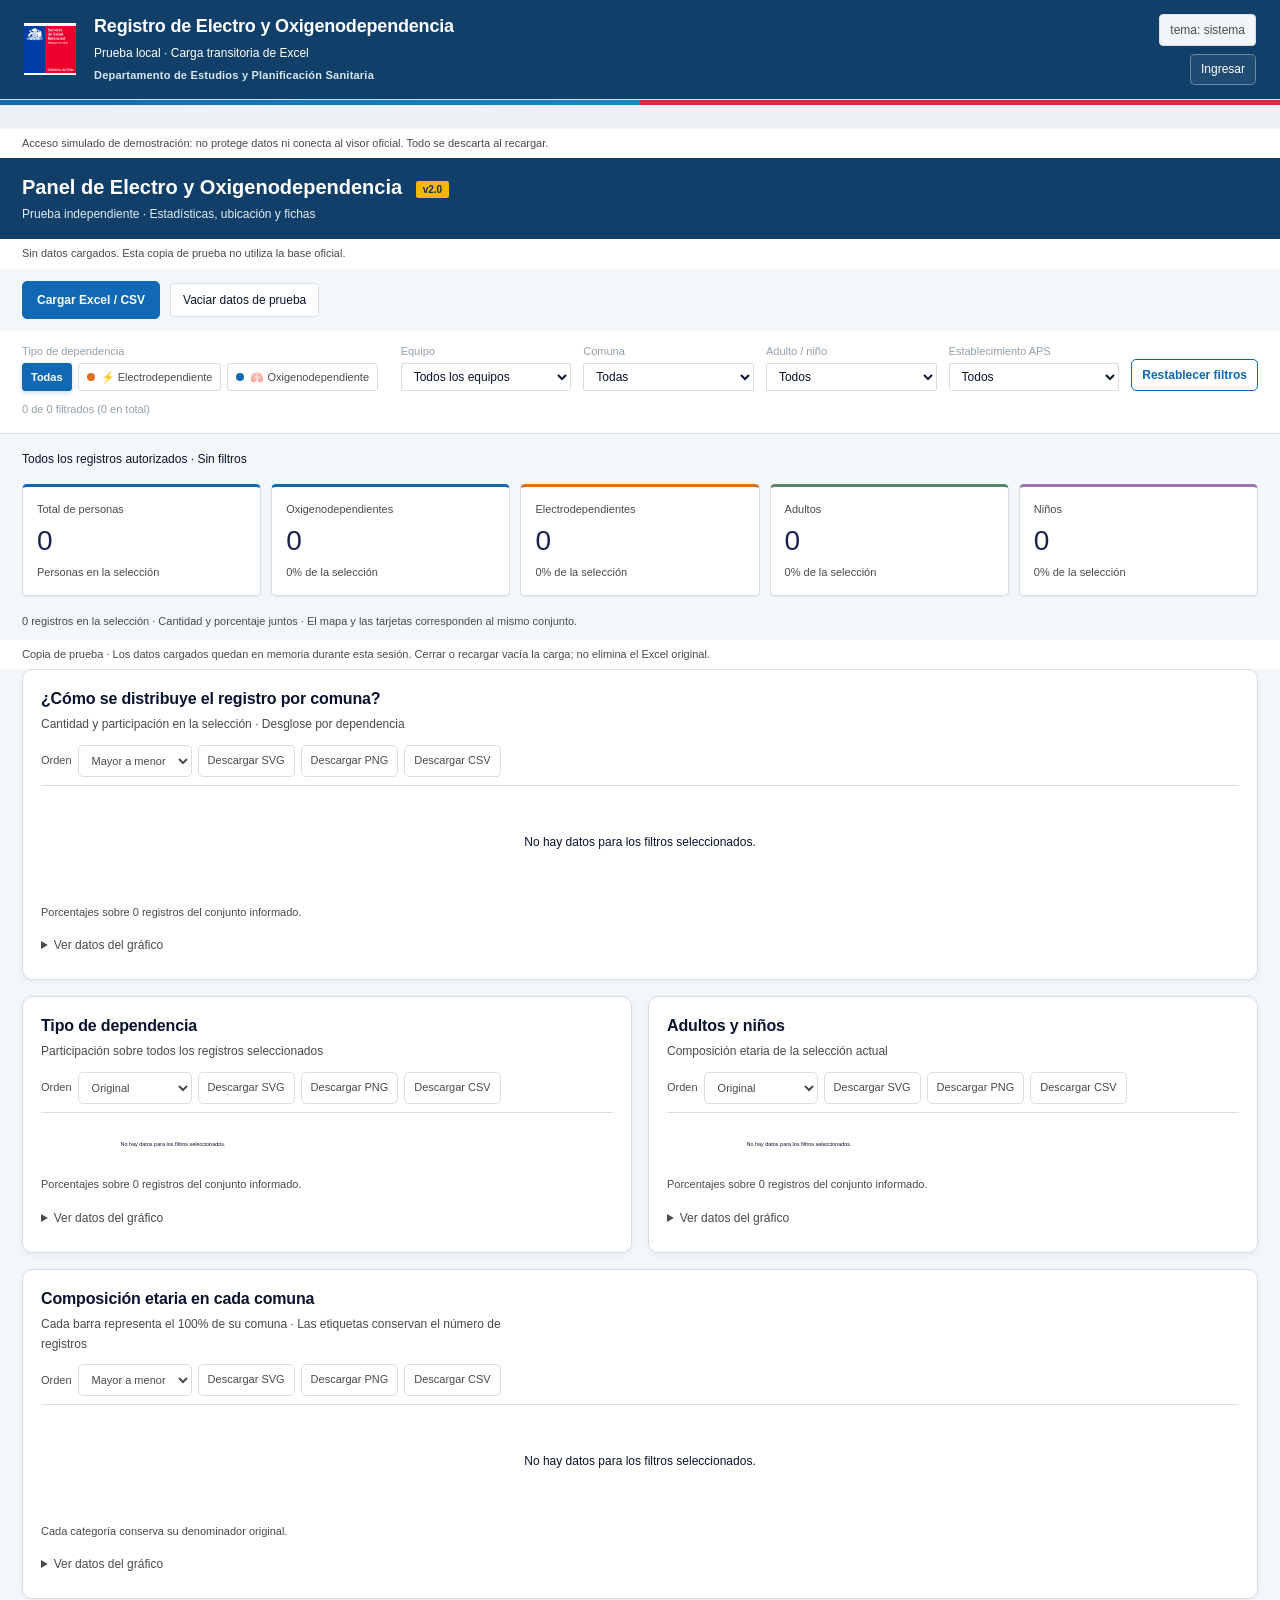
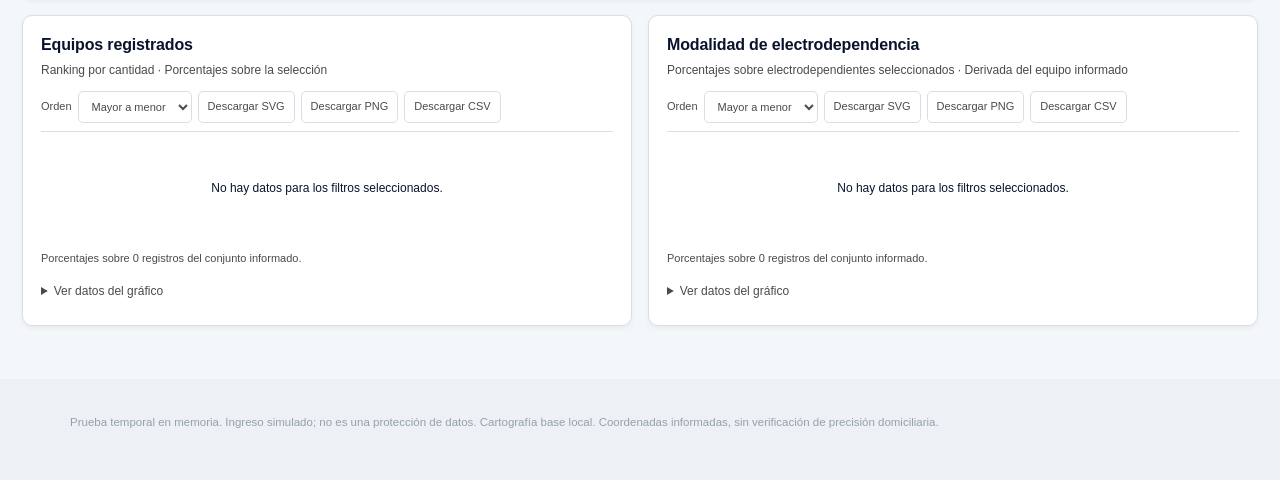
<file: index.html>
﻿<!DOCTYPE html>
<html lang="es">
<head><meta http-equiv="Content-Security-Policy" content="default-src 'none'; script-src 'self' 'unsafe-inline'; style-src 'self' 'unsafe-inline'; img-src 'self' data: blob:; font-src 'self'; connect-src 'none'; object-src 'none'; base-uri 'none'; form-action 'none'">
<meta charset="UTF-8">
<meta name="viewport" content="width=device-width, initial-scale=1, viewport-fit=cover">
<title>Registro de Electro y Oxigenodependencia - Regi&oacute;n de Los Lagos</title>



<link rel="stylesheet" href="visor_prueba_assets/leaflet.css">
<style>
  :root {
    --font-ui: Aptos, 'Segoe UI', Arial, sans-serif;
    --font-mono: Aptos, 'Segoe UI', Arial, sans-serif;

    --bg: #F4F7FA;
    --bg-elev: #FFFFFF;
    --surface: #FFFFFF;
    --surface-2: #F3F6F8;
    --oxygen-surface: #EEF6FC;
    --adult-bg: #E8F3EC; --adult-text: #286440; --adult-accent: #56866A;
    --child-bg: #F1EAF7; --child-text: #70438B; --child-accent: #9874B1;
    --kpi-value: #1C244B;
    --border: #D7DEE5;
    --text: #0A132D;
    --text-dim: #4A4A4A;
    --text-faint: #93A0AB;

    --electro: #E0701E;
    --oxigeno: #0F69B4;
    
    --centro-pt: #4A4A4A;
    --c-vigente: #2D717C;
    --c-alerta: #FE6565;
    --c-media: #E0701E;
    --land: #E5EFE8;
    --land-line: #C3D0BE;
    --lake: #D9EEF7;

    box-sizing: border-box;
    padding-top: env(safe-area-inset-top, 0px);
    padding-bottom: env(safe-area-inset-bottom, 0px);
  }

  @media (prefers-color-scheme: dark) {
    :root:not([data-theme="light"]) {
      --bg: #0F151B; --bg-elev: #161F27; --surface: #18212A; --surface-2: #1E2831; --oxygen-surface: #243442; --kpi-value: #E7ECF1;
    --adult-bg: #253E32; --adult-text: #B6DDC3; --adult-accent: #86B79A;
    --child-bg: #382D45; --child-text: #DBC2EC; --child-accent: #B393CB;
      --border: #2A3742; --text: #E7ECF1; --text-dim: #9AA7B2; --text-faint: #A8B7C7;
      --electro: #F29A5A; --oxigeno: #4FA3D1;  --centro-pt: #A8B7C7;
      --c-vigente: #45B37B; --c-alerta: #E5555C; --c-media: #E09A45;
      --land: #202B22; --land-line: #2C3B2C; --lake: #16232C;
    }
  }
  :root[data-theme="dark"] {
    --bg: #0F151B; --bg-elev: #161F27; --surface: #18212A; --surface-2: #1E2831; --oxygen-surface: #243442; --kpi-value: #E7ECF1;
    --adult-bg: #253E32; --adult-text: #B6DDC3; --adult-accent: #86B79A;
    --child-bg: #382D45; --child-text: #DBC2EC; --child-accent: #B393CB;
    --border: #2A3742; --text: #E7ECF1; --text-dim: #9AA7B2; --text-faint: #A8B7C7;
    --electro: #F29A5A; --oxigeno: #4FA3D1;  --centro-pt: #A8B7C7;
    --c-vigente: #45B37B; --c-alerta: #E5555C; --c-media: #E09A45;
    --land: #202B22; --land-line: #2C3B2C; --lake: #16232C;
  }

  html { scroll-padding-top: env(safe-area-inset-top, 0px); }
  * { box-sizing: border-box; }
  html, body { margin: 0; background: var(--bg); color: var(--text); font-family: var(--font-ui); }
  body { padding: 0 0 48px 0; }
  .wrap { max-width: 1180px; margin: 0 auto; padding: 0 20px; }

  header.top { border-bottom: 1px solid var(--border); background: #0A132D; color: #FFFFFF; padding: 22px 0 20px; }
  .gov-banner { display:grid; grid-template-columns:1fr auto 1fr; align-items:center; gap:10px; min-height:30px; height:30px; padding:2px 18px; position:relative; background:linear-gradient(90deg,#0F69B4 0%,#1688C4 50%,#E3263F 50%,#E3263F 100%); color:#fff; font-weight:700; letter-spacing:.02em; text-transform:uppercase; }
  .gov-banner .gov { font-size:11px; margin:0; padding:0; text-align:right; }
  .gov-banner .star { position:static; transform:none; font-size:21px; line-height:1; color:#fff; text-shadow:0 0 0 3px #1688C4; }
  .gov-banner .work { font-size:11px; font-style:italic; margin:0; padding:0; text-align:left; }
  .brand-wrap { position:relative; display:flex; align-items:center; gap:18px; }
  .service-logo { width:86px; height:auto; object-fit:contain; background:#fff; }
  header.top .wrap { padding-top: env(safe-area-inset-top, 0px); }
  .eyebrow-row { display: flex; align-items: baseline; justify-content: space-between; gap: 12px; flex-wrap: wrap; }
  header.top h1, header.top .subtitle { color: #FFFFFF; }
  .department { margin: 5px 0 0; color: #D9E7F2; font-size: 12px; font-weight: 600; letter-spacing: .02em; }
  h1 { font-size: 21px; font-weight: 700; margin: 0 0 4px 0; letter-spacing: -0.01em; }
  .subtitle { color: var(--text-dim); font-size: 13.5px; margin: 0; }
  .theme-toggle { position:absolute; right:20px; top:22px; margin-left:auto;
    font-family: var(--font-mono); font-size: 12px; background: var(--surface-2);
    border: 1px solid var(--border); color: var(--text-dim); padding: 6px 10px;
    border-radius: 4px; cursor: pointer;
  }
  .theme-toggle:hover { color: var(--text); border-color: var(--text-faint); }

  .kpis { display: grid; grid-template-columns: repeat(5, 1fr); gap: 1px; background: var(--border); border: 1px solid var(--border); margin: 20px 0; }
  .kpi { background: var(--surface); padding: 14px 16px; border-top: 4px solid var(--kpi-color, var(--border)); }
  .kpi .value { color: var(--kpi-value); }
  .kpi:nth-child(1) { --kpi-color: #0F69B4; }
  .kpi:nth-child(2) { --kpi-color: var(--oxigeno); }
  .kpi:nth-child(3) { --kpi-color: var(--electro); }
  .kpi:nth-child(4) { --kpi-color: var(--adult-accent); }
  .kpi:nth-child(5) { --kpi-color: var(--child-accent); }
  :root[data-theme="dark"] .kpis { background:#2A3742; border-color:#2A3742; }
  :root[data-theme="dark"] .kpi { background:#18212A; border-color:#2A3742; }
  :root[data-theme="dark"] .kpi .label { color:#B9C7D2; }
  :root[data-theme="dark"] .kpi .value { color:#FFFFFF; }
  :root[data-theme="dark"] .kpi .value small { color:#A8B7C7; }


  .kpi .label { font-size: 11px; color: var(--text-dim); margin-bottom: 6px; }
  .kpi .value { font-family: var(--font-mono); font-size: 23px; font-weight: 600; line-height: 1; }
  .kpi .value small { font-size: 12.5px; color: var(--text-faint); font-weight: 400; }
  .kpi.dot .value::before { content:none; }
  @media (max-width: 760px) { .kpis { grid-template-columns: repeat(2, 1fr); } }

  .filters { display: flex; flex-wrap: wrap; gap: 18px 22px; align-items: flex-end; padding: 16px 0 8px; border-bottom: 1px solid var(--border); margin-bottom: 22px; }
  .filter-group { display: flex; flex-direction: column; gap: 6px; }
  .filter-group .fg-label { font-size: 11px; color: var(--text-faint); }
  .chip-row { display: flex; gap: 6px; flex-wrap: wrap; }
  .chip {
    font-family: var(--font-ui); font-size: 12.5px; padding: 6px 11px; border-radius: 5px;
    border: 1px solid var(--border); background: var(--surface); color: var(--text-dim);
    cursor: pointer; display: flex; align-items: center; gap: 6px; line-height: 1.2;
  }
  .chip .swatch { width: 8px; height: 8px; border-radius: 50%; background: var(--sw, var(--text-faint)); }
  .chip:hover { border-color: var(--text-faint); color: var(--text); }
  .chip[aria-pressed="true"] { background: var(--surface-2); border-color: var(--text-dim); color: var(--text); font-weight: 600; }
  select, input[type="search"] {
    font-family: var(--font-ui); font-size: 13px; padding: 7px 10px; border-radius: 5px;
    border: 1px solid var(--border); background: var(--surface); color: var(--text); min-width: 168px;
  }
  select:focus, input:focus, .chip:focus-visible, .theme-toggle:focus-visible, button:focus-visible, label.check:focus-within {
    outline: 2px solid var(--oxigeno); outline-offset: 1px;
  }
  .export-btn { font-family: var(--font-ui); font-size: 12px; padding: 7px 10px; border-radius: 5px; border: 1px solid var(--border); background: var(--surface); color: var(--text); cursor: pointer; }
  .export-btn { border: 1px solid #0F69B4; background: #0F69B4; color: #FFFFFF; font-weight: 600; transition: background .15s ease, border-color .15s ease, transform .15s ease; }
  .export-btn:hover { border-color: #154B78; background: #154B78; transform: translateY(-1px); }
  .export-btn:active { background: #1C244B; border-color: #1C244B; transform: translateY(0); }
  .export-btn#resetFiltersBtn { background: #FFFFFF; color: #0F69B4; border-color: #0F69B4; }
  .export-btn#resetFiltersBtn:hover { background: #E6F1F8; border-color: #154B78; color: #154B78; }
  .chip[aria-pressed="true"] { background: #0F69B4; border-color: #0F69B4; color: #FFFFFF; box-shadow: 0 2px 5px rgba(15,105,180,.22); }
  .chip:hover { background: #E6F1F8; border-color: #0F69B4; color: #154B78; }
  .chip[aria-pressed="true"] .swatch { background: #FFFFFF !important; }
  .chip[aria-pressed="true"] .swatch { box-shadow: 0 0 0 1px rgba(255,255,255,.8); }

  .results-note { font-size: 12px; color: var(--text-faint); margin-left: auto; align-self: center; font-family: var(--font-mono); }
  label.check { display: flex; align-items: center; gap: 6px; font-size: 12.5px; color: var(--text-dim); cursor: pointer; }
  label.check input { accent-color: var(--centro-pt); }

  .map-section { margin-bottom: 30px; }
  .section-title { font-size: 13px; color: var(--text-dim); margin: 0 0 10px 0; display: flex; justify-content: space-between; align-items: baseline; flex-wrap: wrap; gap: 8px; }
  .section-title .legend { display: flex; gap: 14px; font-size: 11.5px; flex-wrap: wrap; }
  .legend .li { display: flex; align-items: center; gap: 5px; color: var(--text-faint); }
  .legend .sw { width: 9px; height: 9px; border-radius: 50%; }
  .legend .center-key { font-size: 13px; }
  .legend .sq { width: 8px; height: 8px; transform: rotate(45deg); background: var(--centro-pt); }

  .map-box { position: relative; border: 1px solid var(--border); border-radius: 10px; background: linear-gradient(145deg,#eef5f7 0%,#dce9e4 100%); overflow: hidden; box-shadow: 0 8px 24px rgba(23,33,43,.08); }
  #leafletMap { width: 100%; height: clamp(260px, 38vh, 360px); }
  .map-box .leaflet-container { background: var(--surface-2); font-family: var(--font-ui); }
  .map-box .leaflet-popup-content { margin: 11px 14px; line-height: 1.5; }
  .map-box .leaflet-control-attribution { font-size: 10px; }

  .map-caption { position: absolute; z-index: 500; pointer-events: none; background: rgba(255,255,255,.88); border: 1px solid rgba(120,145,150,.35); border-radius: 6px; padding: 5px 8px; bottom: 22px; left: 12px; right: 12px; font-family: var(--font-mono); font-size: 10px; color: #56636F; line-height: 1.5; }
  .compass { position: absolute; top: 10px; right: 12px; font-family: var(--font-mono); font-size: 11px; color: var(--text-faint); text-align: center; }
  .grid-line { stroke: #9fb8bd; stroke-width: 1; opacity: .22; stroke-dasharray: 3 7; }
  .comuna-label { fill: #35515a; font-size: 11px; font-weight: 600; paint-order: stroke; stroke: rgba(255,255,255,.85); stroke-width: 3px; font-family: var(--font-ui); }
  .pt { cursor: pointer; stroke: #fff; stroke-width: 1.8; transition: opacity 120ms ease, r 120ms ease; filter: drop-shadow(0 1px 2px rgba(0,0,0,.28)); }
  .pt.centro { cursor: default; }
  .pt.active { stroke-width: 2.4; }
  .pt.dim { opacity: 0.1; }
  .tooltip {
    position: absolute; pointer-events: none; background: var(--bg-elev); border: 1px solid var(--border);
    padding: 8px 10px; border-radius: 5px; font-size: 12px; line-height: 1.5; max-width: 220px;
    opacity: 0; transition: opacity 100ms ease; z-index: 5;
  }
  .tooltip.show { opacity: 1; }
  .tooltip .t-name { font-weight: 600; margin-bottom: 2px; }
  .tooltip .t-meta { color: var(--text-dim); font-size: 11.5px; }

  .cards-grid { display: grid; grid-template-columns: repeat(auto-fill, minmax(270px, 1fr)); gap: 12px; }
  .card {
    background: var(--surface); border: 1px solid var(--border); border-left: 4px solid var(--stripe, var(--text-faint));
    border-radius: 6px; padding: 14px 14px 12px; scroll-margin-top: 90px; transition: border-color 150ms ease, background 150ms ease;
  }
  .card.active { border-color: var(--text-dim); background: var(--surface-2); }
  .card .row-top { display: flex; justify-content: space-between; align-items: flex-start; gap: 8px; margin-bottom: 8px; }
  .card .name { font-weight: 600; font-size: 14px; font-family: var(--font-mono); }
  .card .age { color: var(--text-faint); font-weight: 400; font-size: 12.5px; font-family: var(--font-ui); }
  .badge { font-family: var(--font-mono); font-size: 10.5px; padding: 2px 7px; border-radius: 4px; white-space: nowrap; color: var(--bg-elev); background: var(--badgecolor, var(--text-faint)); font-weight: 600; }
  .card .age-tag { display:inline-block; padding:2px 7px; border-radius:4px; font-size:12px; font-weight:600; line-height:1.5; vertical-align:baseline; }
  .card .age-tag--adult { background:var(--adult-bg); color:var(--adult-text); }
  .card .age-tag--child { background:var(--child-bg); color:var(--child-text); }
  .card .addr { font-size: 12.5px; color: var(--text-dim); margin-bottom: 8px; }
  .card .tipo-line { display: flex; align-items: center; gap: 6px; font-size: 12.5px; margin-bottom: 6px; }
  .card .tipo-line .sw { width: 8px; height: 8px; border-radius: 50%; flex: none; }
  .card .meta-list { font-size: 12px; color: var(--text-dim); margin-bottom: 10px; line-height: 1.7; }
  .card .meta-list b { color: var(--text); font-weight: 600; }
  .card .foot { border-top: 1px solid var(--border); padding-top: 8px; display: flex; justify-content: space-between; align-items: center; font-size: 11.5px; color: var(--text-faint); gap: 8px; }
  .card .foot .coords { font-family: var(--font-mono); }

  .empty-state { padding: 40px 20px; text-align: center; color: var(--text-dim); font-size: 13.5px; border: 1px dashed var(--border); border-radius: 6px; }
  .load-more-wrap { display: flex; justify-content: center; margin-top: 18px; }
  .load-more { font-family: var(--font-ui); font-size: 13px; padding: 9px 18px; border-radius: 5px; border: 1px solid var(--border); background: var(--surface); color: var(--text); cursor: pointer; }
  .load-more { border-color:#0F69B4; background:#0F69B4; color:#FFFFFF; font-weight:600; transition:background .15s ease, transform .15s ease; }
  .load-more:hover { border-color:#154B78; background:#154B78; transform:translateY(-1px); }
  .load-more:active { background:#1C244B; transform:translateY(0); }


  footer.note { max-width: 1180px; margin: 34px auto 0; padding: 0 20px; font-size: 11.5px; color: var(--text-faint); line-height: 1.7; }
[hidden]{display:none!important}.card .name{overflow-wrap:anywhere}.meta-list{overflow-wrap:anywhere}.oxygen-summary{display:flex;gap:12px;margin:12px 0;padding:10px;background:var(--oxygen-surface);color:var(--text);border-radius:6px}.oxygen-summary b{display:block;font-size:20px}.oxygen-summary span{flex:1;font-size:12px}

  .dashboard-intro{display:flex;justify-content:space-between;align-items:center;gap:12px;flex-wrap:wrap;margin:24px 0 14px}
  .dashboard-intro h2{margin:0;font-size:19px}.dashboard-intro p{margin:5px 0;color:var(--text-dim);font-size:12px}
  .dashboard-grid{display:grid;grid-template-columns:repeat(2,minmax(0,1fr));gap:16px;margin-bottom:28px}
  .dashboard-card{background:var(--surface);border:1px solid var(--border);border-radius:8px;padding:20px;min-width:0}
  .dashboard-card h3{font-size:15px;margin:0 0 6px}.dashboard-card p{font-size:12px;color:var(--text-dim);margin:0 0 16px;line-height:1.5}
  .dashboard-legend{display:flex;flex-wrap:wrap;gap:12px;margin-bottom:14px;font-size:11px;color:var(--text-dim)}
  .dashboard-legend i{display:inline-block;width:9px;height:9px;border-radius:3px;margin-right:5px}
  .dashboard-chart{max-height:340px;overflow:auto;padding-right:6px}.chart-row{margin-bottom:15px}.chart-row-head{display:flex;justify-content:space-between;gap:12px;font-size:12px;margin-bottom:6px}.chart-row-head span{overflow-wrap:anywhere}
  .chart-track{display:flex;min-height:13px;border-radius:4px;background:var(--surface-2);overflow:hidden}.chart-segment{height:13px;min-width:0;flex-shrink:0}
  .chart-detail{font-size:11px;color:var(--text-dim);margin-top:5px;line-height:1.5}.chart-empty{padding:28px 8px;text-align:center;color:var(--text-dim);font-size:13px}
  .prototype-note{font-size:12px;color:var(--text-dim);margin:12px 0;padding:10px 12px;border-left:3px solid var(--adult-accent);background:var(--surface)}
  @media(max-width:760px){.dashboard-grid{grid-template-columns:1fr}.dashboard-card{padding:16px}}
  button.kpi{font:inherit;text-align:left;color:var(--text);border-right:0;border-bottom:0;border-left:0;cursor:pointer}
  button.kpi[aria-pressed="true"]{box-shadow:inset 0 0 0 2px var(--kpi-color)}
  button.chart-row{display:block;width:100%;font:inherit;text-align:left;color:var(--text);background:transparent;border:1px solid transparent;border-radius:5px;padding:8px;cursor:pointer}
  button.chart-row:hover{background:var(--surface-2)}button.chart-row[aria-pressed="true"]{border-color:var(--text-dim);background:var(--surface-2)}
</style>
<link rel="stylesheet" href="visor_prueba_assets/shared.css"><style>[hidden]{display:none!important}#demoDialog{max-width:440px;background:var(--surface);color:var(--text);border:1px solid var(--border);border-radius:10px;padding:24px}#demoDialog label,#demoEdit label{display:grid;gap:6px;margin:8px 0}#demoEdit{display:grid;grid-template-columns:repeat(2,minmax(0,1fr));gap:14px;padding:20px;background:var(--surface);border:1px solid var(--border)}#demoEdit h3{grid-column:1/-1}#demoEdit input,#demoDialog input{min-width:0;padding:9px;background:var(--surface);color:var(--text);border:1px solid var(--border)}#demoList .entry{display:flex;gap:12px;padding:12px;align-items:center;border-bottom:1px solid var(--border)}#demoList .entry span{flex:1}#demoHistory details{padding:12px;border-bottom:1px solid var(--border)}@media(max-width:600px){#demoEdit{grid-template-columns:1fr}#demoList .entry{flex-wrap:wrap}}</style></head>
<style id="visor-public-layout">
.visor-publico{background:var(--bg);font-family:Arial,Helvetica,sans-serif}
.visor-publico .public-main{max-width:1440px;padding:0 24px 28px}
.visor-publico .top .wrap{max-width:1440px}
.visor-publico .prototype-note{margin:14px 0;font-size:12px;padding:8px 12px}
.visor-publico .filters{background:var(--surface);border:1px solid var(--border);padding:16px;gap:12px 16px;margin:0;align-items:flex-end;border-radius:6px}
.visor-publico .filter-group{flex:1 1 155px;min-width:145px;gap:4px}
.visor-publico .filter-group:first-child{flex:1.7 1 370px}
.visor-publico .fg-label{font-size:12px;margin:0}
.visor-publico .filters select,.visor-publico .filters button{font-size:12px;min-height:32px;padding:6px 10px}
.visor-publico .chip-row{flex-wrap:wrap}
.visor-publico .kpis{gap:12px;background:transparent;border:0;margin:16px 0 20px;grid-template-columns:repeat(5,minmax(0,1fr))}
.visor-publico .kpi{border:1px solid var(--border);border-top:3px solid var(--kpi-color);border-radius:6px;padding:14px;min-height:108px;box-shadow:0 1px 2px #00000008}
.visor-publico .kpi .label{font-size:12px;margin-bottom:8px}
.visor-publico .kpi .value{font-size:28px;line-height:1.15;color:var(--kpi-value)}
.visor-publico .kpi-context{font-size:11px;color:var(--text-dim);margin-top:6px}
.visor-publico .dashboard-intro{margin:16px 0 8px}.visor-publico .dashboard-intro h2{font-size:18px;margin:0}.visor-publico #status{margin:5px 0}
.visor-publico .dashboard-grid{gap:16px;align-items:stretch}
.visor-publico .panel-section{grid-column:1/-1;font-size:14px;font-weight:500;color:var(--text);margin:8px 0 0;padding-bottom:7px;border-bottom:2px solid var(--oxigeno)}
.visor-publico .chart-wide{grid-column:1/-1}
.visor-publico .dashboard-card{padding:18px 20px;border-radius:6px}
.visor-publico .dashboard-card h3{font-size:14px;margin-bottom:4px;color:var(--text)}
.visor-publico .dashboard-card p{font-size:12px;margin-bottom:12px}
.visor-publico .dashboard-chart{max-height:none;overflow:visible;padding:0}
.visor-publico .chart-wide .chart-row{display:grid;grid-template-columns:220px minmax(0,1fr);gap:4px 18px;align-items:center;padding:10px 8px;margin-bottom:4px}
.visor-publico .chart-wide .chart-row-head{margin:0;font-size:12px;gap:12px}
.visor-publico .chart-wide .chart-detail{grid-column:2;margin:0;font-size:11px}
.visor-publico .chart-track,.visor-publico .chart-segment{height:18px;min-height:18px}
.visor-publico .chart-track{background:var(--surface-2);border-radius:3px}
.visor-publico .panel-source{font-size:11px;color:var(--text-dim);padding:16px 0 0;border-top:1px solid var(--border);line-height:1.6}
@media(max-width:800px){.visor-publico .kpis{grid-template-columns:repeat(2,minmax(0,1fr))}.visor-publico .dashboard-grid{grid-template-columns:1fr}.visor-publico .chart-wide .chart-row{display:block}.visor-publico .chart-wide .chart-row-head{margin-bottom:6px}.visor-publico .chart-wide .chart-detail{margin-top:5px}.visor-publico .public-main{padding-inline:16px}}
</style>
<style id="visor-refinement">
.visor-publico{background:#edf1f5}.visor-publico .top{padding:14px 0;background:#103f69}.visor-publico .top .service-logo{width:52px;height:52px;object-fit:contain}.visor-publico .top h1{font-size:18px}.visor-publico .top .subtitle{font-size:12px}.visor-publico .top .department{font-size:11px}.visor-publico .gov-banner{height:5px;min-height:5px;padding:0;overflow:hidden}.visor-publico .gov-banner span{display:none}
.visor-publico .public-main{max-width:1540px;margin:24px auto;background:var(--bg);padding:0 22px 24px}
.panel-blue-head{background:#103f69;color:#fff;margin:0 -22px;padding:16px 22px}.panel-blue-head h2{font-size:20px;line-height:1.3;margin:0 0 5px;font-weight:700}.panel-blue-head h2 span{display:inline-block;background:#f5b800;color:#172d40;border-radius:2px;padding:2px 7px;font-size:10px;vertical-align:middle;margin-left:8px}.panel-blue-head p{font-size:12px;margin:0;color:#e4edf5}
.visor-publico .prototype-note{margin:0 -22px;padding:6px 22px;border:0;background:var(--surface);font-size:11px;color:var(--text-dim)}
.visor-publico .filters{margin:0 -22px;padding:12px 22px 14px;border:0;border-bottom:1px solid var(--border);border-radius:0;gap:10px 12px}.visor-publico .filters select{border-radius:2px;min-height:28px;padding:3px 8px}.visor-publico .filters .chip{min-height:28px;padding:4px 8px;font-size:11px;border-radius:3px}.visor-publico .filter-group:first-child{flex-basis:340px}.visor-publico .fg-label{font-size:11px}
.visor-publico .kpis{gap:10px;margin:16px 0 12px}.visor-publico .kpi{border-top:1px solid var(--border);border-radius:5px;padding:14px;min-height:112px;box-shadow:0 1px 2px #00000012}.visor-publico .kpi .value{color:#17466b;font-size:28px;font-weight:500}.visor-publico .kpi .label{font-size:11px}.visor-publico .kpi-context{font-size:11px}.visor-publico .dashboard-intro{margin:4px 0}.visor-publico .dashboard-intro p{font-size:11px}
.visor-publico .panel-section{font-size:14px;margin:4px 0 0;padding-bottom:5px;color:var(--text)}.visor-publico .dashboard-grid{gap:12px}.visor-publico .dashboard-card{border:0;box-shadow:0 1px 3px #0000000a;padding:16px;border-radius:5px}.visor-publico .dashboard-card h3{font-size:13px;color:var(--text);font-weight:700}.visor-publico .dashboard-card p{font-size:11px}.visor-publico .dashboard-legend{font-size:11px;margin-bottom:12px}
.column-chart{display:flex;height:290px;padding-top:20px;margin-top:8px}.axis-labels{width:34px;flex-shrink:0;display:flex;flex-direction:column;justify-content:space-between;padding-bottom:40px;color:var(--text-dim);font-size:11px;text-align:right;padding-right:8px}
.column-plot{display:flex;flex:1;min-width:0;gap:24px;padding:0 30px;position:relative;background:repeating-linear-gradient(to top,transparent 0,transparent calc(25% - 1px),var(--border) calc(25% - 1px),var(--border) 25%);background-size:100% calc(100% - 40px);background-repeat:no-repeat;border-left:1px solid var(--border)}
.column-item{display:flex;flex-direction:column;align-items:center;flex:1;min-width:0;border:0;background:transparent;cursor:pointer;padding:0;color:var(--text)}.column-space{height:calc(100% - 40px);width:100%;display:flex;align-items:flex-end;justify-content:center}.column-stack{position:relative;width:min(100%,100px);display:flex;flex-direction:column-reverse}.column-stack>span:not(.column-value){display:block;width:100%}.column-value{position:absolute;bottom:100%;margin-bottom:5px;font-size:11px;font-weight:600;white-space:nowrap;width:100%;text-align:center}.column-label{height:40px;padding-top:10px;font-size:12px;line-height:1.2}.column-item:hover .column-stack{opacity:.8}.column-item[aria-pressed=true] .column-stack{outline:2px solid var(--text);outline-offset:3px}
:root[data-theme=dark] .visor-publico{background:var(--bg)}:root[data-theme=dark] .visor-publico .kpi .value{color:var(--text)}
@media(max-width:800px){.visor-publico .public-main{margin:12px auto;padding:0 14px 20px}.panel-blue-head{margin:0 -14px;padding:14px}.panel-blue-head h2{font-size:16px}.visor-publico .filters,.visor-publico .prototype-note{margin-inline:-14px}.column-plot{gap:10px;padding-inline:10px}.column-label{font-size:10px}.column-value{font-size:10px}.column-chart{height:240px}}
</style><style>
.visor-privado .dashboard-intro h2{display:none}.visor-privado .dashboard-intro p{font-size:11px}
.visor-privado .map-section{background:var(--surface);border-radius:5px;padding:16px;margin-top:16px;border:1px solid var(--border)}
.visor-privado .section-title{font-size:14px;border-bottom:2px solid var(--oxigeno);padding-bottom:8px;margin-top:20px}
.visor-privado .cards-grid{grid-template-columns:repeat(3,minmax(0,1fr));gap:14px}
.visor-privado .card{background:var(--surface);padding:18px;border-radius:5px;box-shadow:0 1px 3px #0000000a}
.visor-privado .card .name{font-size:15px}.visor-privado .card .meta-list{font-size:12px}.visor-privado .card .foot{font-size:11px}
.visor-privado .filters{margin-bottom:16px}.visor-privado #resultsNote{flex-basis:100%;font-size:11px}
.visor-admin .admin-intro{padding:18px 0 12px}.visor-admin .admin-intro p{font-size:12px;color:var(--text-dim);margin:0 0 12px}
.visor-admin .admin-actions{gap:10px}.visor-admin #new,.visor-admin .admin-actions a{font-size:12px;padding:8px 12px;min-height:34px}
.visor-admin #edit{margin:12px 0 22px;padding:18px;gap:14px 20px;border:0;border-radius:5px;box-shadow:0 1px 3px #0000000a;grid-template-columns:repeat(4,minmax(0,1fr))}
.visor-admin #edit label{font-size:11px}.visor-admin #edit input,.visor-admin #edit select{height:34px;font-size:12px;margin-top:4px;padding:6px 9px;border-radius:3px}
.visor-admin #edit>button{grid-column:1/-1;justify-self:end;min-width:160px;min-height:34px;font-size:12px}
.visor-admin .form-section{grid-column:1/-1;font-size:13px;color:var(--text);font-weight:600;border-bottom:1px solid var(--border);padding-bottom:7px;margin:4px 0}
.visor-admin #list{background:var(--surface);border-radius:5px;overflow:hidden}.visor-admin .entry{display:grid;grid-template-columns:minmax(0,1fr) auto auto;padding:12px 16px;gap:12px}.visor-admin .entry button{margin:0;font-size:12px;min-height:32px;padding:6px 12px}
.visor-admin .audit-panel{border:0;border-radius:5px;padding:18px;margin-top:22px;box-shadow:0 1px 3px #0000000a}.visor-admin .audit-head h2{font-size:16px}.visor-admin .audit-table th,.visor-admin .audit-table td{padding:10px 12px;font-size:12px}
.visor-admin #search{font-size:12px;min-height:34px;margin-top:12px}.visor-admin .panel-section{margin-top:16px}
@media(max-width:1000px){.visor-privado .cards-grid{grid-template-columns:repeat(2,minmax(0,1fr))}.visor-admin #edit{grid-template-columns:repeat(2,minmax(0,1fr))}}
@media(max-width:600px){.visor-privado .cards-grid,.visor-admin #edit{grid-template-columns:1fr}.visor-admin .entry{grid-template-columns:1fr 1fr}.visor-admin .entry .record-title{grid-column:1/-1}}
</style><style id="audit-visual-fixes">
 .visor-publico .top,.panel-blue-head{background:#103f69}
 .visor-publico .kpi{border-top:3px solid var(--kpi-color)}
 .visor-publico .kpi .value{color:var(--kpi-value)}
 @media(prefers-color-scheme:dark){:root:not([data-theme="light"]) .visor-publico{background:var(--bg)}}
 </style><style>.column-chart{overflow-x:auto;overflow-y:hidden}.column-plot{flex-shrink:0;min-width:0}.column-item{min-width:100px}.column-stack>span:not(.column-value){cursor:help}</style><link rel="stylesheet" href="visor_prueba_assets/public-charts.css?v=proporciones-20261026"><link rel="stylesheet" href="visor_prueba_assets/clinical-ui.css"><body class="visor-publico visor-privado">

<header class="top">
  <div class="wrap brand-wrap">
    <img class="service-logo" src="[data-uri]" alt="Servicio de Salud Reloncaví — Ministerio de Salud">
    <div class="eyebrow-row">
      <div>
        <h1>Registro de Electro y Oxigenodependencia</h1>
        <p class="subtitle">Prueba local · Carga transitoria de Excel</p><p class="department">Departamento de Estudios y Planificación Sanitaria</p>
      </div>
      <div class="header-actions"><button class="theme-toggle" id="themeToggle" type="button">tema: sistema</button></div>
    </div>
  </div>
<button id="themeButton" hidden></button></header>
<div class="gov-banner" aria-label="Identidad Gobierno de Chile"><span class="gov">Gobierno de Chile</span><span class="star">★</span><span class="work">Trabajando para usted</span></div>

<div class="wrap public-main"><div class="panel-blue-head"><h2>Panel de Electro y Oxigenodependencia <span>v2.0</span></h2><p>Prueba independiente · Estadísticas, ubicación y fichas</p></div>

<p class="prototype-note" id="loadNote">Sin datos cargados. Esta copia de prueba no utiliza la base oficial.</p><div class="map-tools"><label class="export-btn" for="fileInput" style="cursor:pointer">Cargar Excel / CSV</label><input id="fileInput" type="file" accept=".xlsx,.xls,.csv" hidden><button type="button" id="clearLoaded">Vaciar datos de prueba</button></div>


  <div class="filters">
    <div class="filter-group">
      <span class="fg-label">Tipo de dependencia</span>
      <div class="chip-row" id="tipoChips"></div>
    </div>
    <div class="filter-group" id="subtipoFilter" hidden>
      <label class="fg-label" for="subtipoSelect">Subtipo de electrodependencia</label>
      <select id="subtipoSelect">
        <option value="todas">Todos los subtipos</option>
        <option value="oxigenoterapia">Con oxigenoterapia</option>
        <option value="ventilacion">Con ventilación mecánica</option>
        <option value="sin_especificar">Sin especificar</option>
      </select>
    </div>
    <div class="filter-group">
      <span class="fg-label">Equipo</span>
      <select id="credSelect"></select>
    </div>
    <div class="filter-group" id="servicioFilter" hidden>
      <span class="fg-label">Servicio de Salud</span>
      <select id="provinciaSelect"></select>
    </div>
    <div class="filter-group">
      <span class="fg-label">Comuna</span>
      <select id="comunaSelect"></select>
    </div>
    <div class="filter-group">
      <span class="fg-label">Adulto / niño</span>
      <select id="etarioSelect"></select>
    </div>
    <div class="filter-group">
      <span class="fg-label">Establecimiento APS</span>
      <select id="centroSelect"></select>
    </div>
    <div class="filter-group" style="flex:1; min-width:180px;">
      <span class="fg-label">Buscar persona</span>
      <input type="search" id="searchInput" placeholder="Nombre, RUT, dirección o teléfono…">
    </div>
    <button class="export-btn" id="resetFiltersBtn" type="button">Restablecer filtros</button>
    <button class="export-btn" id="exportCsvBtn" type="button">Exportar CSV filtrado</button>
    <span class="results-note" id="resultsNote"></span>
  </div>

  <div class="active-filters" id="activeFilters" aria-label="Filtros activos"></div><div class="kpis" id="kpis"></div><section aria-labelledby="dashboardTitle">
    <div class="dashboard-intro"><div><h2 id="dashboardTitle">Panorama del registro</h2><p id="dashboardSummary" aria-live="polite"></p></div></div>
    <p class="prototype-note">Copia de prueba · Los datos cargados quedan en memoria durante esta sesión. Cerrar o recargar vacía la carga; no elimina el Excel original.</p>
    <div class="dashboard-grid" id="charts"></div>
  </section>

  <section data-demo-private hidden><h2 class="panel-section">3 · Ubicación y fichas de pacientes</h2><div class="map-section">
    <div class="section-title">
      <span>Ubicación informada — Región de Los Lagos</span>
      <span class="legend">
        <span class="li"><span class="sw" style="background:var(--electro)"></span>⚡ Electrodependiente</span>
        <span class="li"><span class="sw" style="background:var(--oxigeno)"></span>🫁 Oxigenodependiente</span>
        <span class="li"><span class="center-key">◆</span>Centro de salud vigente</span>
      </span>
    </div>
    <label class="check" style="margin-bottom:8px;">
      <input type="checkbox" id="toggleCentros"> Mostrar centros de salud (CESFAM, hospitales, etc.)
    </label>
    <div class="result-toolbar" id="mapResults" aria-live="polite"></div><div class="map-tools"><button type="button" id="fitMap">Ver extensión filtrada</button><button type="button" id="resetNearMap">Restablecer filtros</button></div><p id="cartographyStatus">Cargando cartografía local…</p><div class="map-box">
      <div id="leafletMap" role="region" aria-label="Mapa interactivo de personas y centros de salud"></div>
      <div class="map-caption" id="mapCaption"></div>
    </div>
  </div>

  <div class="section-title"><span>Listado <span id="mapSelectionNote" class="results-note" aria-live="polite"></span></span><button class="export-btn" id="clearMapSelection" type="button" hidden>Limpiar selección de paciente</button></div>
  <div class="cards-grid" id="cardsGrid"></div>
  <div class="empty-state" id="emptyState" style="display:none;">Ningún registro coincide con los filtros seleccionados.</div>
  <div class="load-more-wrap" id="loadMoreWrap" style="display:none;">
    <button class="load-more" id="loadMoreBtn" type="button">Mostrar más registros</button>
  </div>

</section></div>

<footer class="note">Prueba temporal en memoria. Ingreso simulado; no es una protección de datos. Cartografía base local. Coordenadas informadas, sin verificación de precisión domiciliaria.</footer>

<script src="visor_prueba_assets/leaflet.js"></script><script src="visor_prueba_assets/public-charts.js?v=proporciones-20261026"></script><script src="visor_prueba_assets/public-dashboard.js"></script><script src="visor_prueba_assets/cartografia-local.js"></script><script src="visor_prueba_assets/clinical-view.js"></script><script src="visor_prueba_assets/xlsx.full.min.js"></script>

<script>
let PERSONAS = [];
const CENTROS = [{"id": "124010", "nombre": "Actividades gestionadas por la Dirección del Servicio para apoyo de la Red (S.S Del Reloncaví)", "tipo": "Dirección", "comuna": "Puerto Montt", "lat": -41.4721, "lon": -72.9359}, {"id": "124011", "nombre": "PRAIS (S.S Del Reloncaví)", "tipo": "PRAIS", "comuna": "Puerto Montt", "lat": -41.4721, "lon": -72.9359}, {"id": "124105", "nombre": "Hospital de Puerto Montt", "tipo": "Hospital", "comuna": "Puerto Montt", "lat": -41.4485, "lon": -72.9573}, {"id": "124110", "nombre": "Hospital de Llanquihue", "tipo": "Hospital", "comuna": "Llanquihue", "lat": -41.2565, "lon": -73.0106}, {"id": "124115", "nombre": "Hospital de Frutillar", "tipo": "Hospital", "comuna": "Frutillar", "lat": -41.1381, "lon": -73.0315}, {"id": "124120", "nombre": "Hospital de Fresia", "tipo": "Hospital", "comuna": "Fresia", "lat": -41.1553, "lon": -73.423}, {"id": "124125", "nombre": "Hospital de Maullín", "tipo": "Hospital", "comuna": "Maullín", "lat": -41.6169, "lon": -73.5985}, {"id": "124130", "nombre": "Hospital de Calbuco", "tipo": "Hospital", "comuna": "Calbuco", "lat": -41.7698, "lon": -73.1332}, {"id": "124140", "nombre": "Hospital de Palena", "tipo": "Hospital", "comuna": "Palena", "lat": -43.6179, "lon": -71.8081}, {"id": "124145", "nombre": "Hospital de Futaleufú", "tipo": "Hospital", "comuna": "Futaleufú", "lat": -43.1834, "lon": -71.8691}, {"id": "124305", "nombre": "Centro de Salud Familiar Angelmó", "tipo": "Cesfam", "comuna": "Puerto Montt", "lat": -41.4733, "lon": -72.9541}, {"id": "124310", "nombre": "Centro de Salud Familiar Antonio Varas", "tipo": "Cesfam", "comuna": "Puerto Montt", "lat": -41.4612, "lon": -72.9295}, {"id": "124315", "nombre": "Centro de Salud Familiar Carmela Carvajal", "tipo": "Cesfam", "comuna": "Puerto Montt", "lat": -41.4684, "lon": -72.9166}, {"id": "124320", "nombre": "Centro de Salud Familiar Techo para todos (ONG)", "tipo": "ONG", "comuna": "Puerto Montt", "lat": -41.4618, "lon": -72.9651}, {"id": "124325", "nombre": "Centro de Salud Familiar Carelmapu", "tipo": "Cesfam", "comuna": "Maullín", "lat": -41.7411, "lon": -73.7016}, {"id": "124330", "nombre": "Centro de Salud Familiar Los Muermos", "tipo": "Cesfam", "comuna": "Los Muermos", "lat": -41.3988, "lon": -73.4595}, {"id": "124335", "nombre": "Centro de Salud Familiar Nº 1 Puerto Varas", "tipo": "Cesfam", "comuna": "Puerto Varas", "lat": -41.329, "lon": -72.9691}, {"id": "124365", "nombre": "Centro de Salud Familiar Frutillar Alto", "tipo": "Cesfam", "comuna": "Frutillar", "lat": -41.1295, "lon": -73.0594}, {"id": "124370", "nombre": "Centro de Salud Familiar Los Volcanes", "tipo": "Cesfam", "comuna": "Llanquihue", "lat": -41.2688, "lon": -72.9987}, {"id": "124380", "nombre": "Centro de Salud Familiar Río Negro Hornopirén", "tipo": "Cesfam", "comuna": "Hualaihué", "lat": -41.9627, "lon": -72.4689}, {"id": "124381", "nombre": "Centro de Salud Familiar Padre Hurtado", "tipo": "Cesfam", "comuna": "Puerto Montt", "lat": -41.475, "lon": -72.9846}, {"id": "124385", "nombre": "Centro de Salud Familiar San Pablo Mirasol (ONG)", "tipo": "ONG", "comuna": "Puerto Montt", "lat": -41.4751, "lon": -72.9619}, {"id": "124395", "nombre": "Centro de Salud Familiar Alerce", "tipo": "Cesfam", "comuna": "Puerto Montt", "lat": -41.3976, "lon": -72.9035}, {"id": "124396", "nombre": "Centro de Salud Familiar Calbuco", "tipo": "Cesfam", "comuna": "Calbuco", "lat": -41.7697, "lon": -73.1294}, {"id": "124401", "nombre": "Posta de Salud Rural Lago Chapo", "tipo": "PSR", "comuna": "Puerto Montt", "lat": -41.4157, "lon": -72.5947}, {"id": "124402", "nombre": "Posta de Salud Rural Correntoso", "tipo": "PSR", "comuna": "Puerto Montt", "lat": -41.4532, "lon": -72.6584}, {"id": "124403", "nombre": "Posta de Salud Rural Chaicas", "tipo": "PSR", "comuna": "Puerto Montt", "lat": -41.6147, "lon": -72.6544}, {"id": "124404", "nombre": "Posta de Salud Rural Lenca", "tipo": "PSR", "comuna": "Puerto Montt", "lat": -41.6044, "lon": -72.6886}, {"id": "124405", "nombre": "Posta de Salud Rural Las Quemas (Puerto Montt)", "tipo": "PSR", "comuna": "Puerto Montt", "lat": -41.402, "lon": -73.1793}, {"id": "124406", "nombre": "Posta de Salud Rural Maillén", "tipo": "PSR", "comuna": "Puerto Montt", "lat": -41.5831, "lon": -73.0002}, {"id": "124407", "nombre": "Posta de Salud Rural Salto Grande", "tipo": "PSR", "comuna": "Puerto Montt", "lat": -41.538, "lon": -73.2769}, {"id": "124408", "nombre": "Posta de Salud Rural Salto Chico", "tipo": "PSR", "comuna": "Puerto Montt", "lat": -41.4857, "lon": -73.2742}, {"id": "124409", "nombre": "Posta de Salud Rural Trapén", "tipo": "PSR", "comuna": "Puerto Montt", "lat": -41.529, "lon": -73.1231}, {"id": "124410", "nombre": "Posta de Salud Rural Panitao", "tipo": "PSR", "comuna": "Puerto Montt", "lat": -41.5724, "lon": -73.0936}, {"id": "124411", "nombre": "Posta de Salud Rural Cochamó", "tipo": "PSR", "comuna": "Cochamó", "lat": -41.4925, "lon": -72.3087}, {"id": "124412", "nombre": "Centro de Salud Familiar Cochamó", "tipo": "Cesfam", "comuna": "Cochamó", "lat": -41.6641, "lon": -72.2958}, {"id": "124413", "nombre": "Posta de Salud Rural Sotomó", "tipo": "PSR", "comuna": "Cochamó", "lat": -41.6473, "lon": -72.3169}, {"id": "124414", "nombre": "Posta de Salud Rural Llanada Grande", "tipo": "PSR", "comuna": "Cochamó", "lat": -41.8743, "lon": -71.936}, {"id": "124415", "nombre": "Posta de Salud Rural Paso El Bolsón o Segundo Corral", "tipo": "PSR", "comuna": "Cochamó", "lat": -42.0664, "lon": -71.8554}, {"id": "124416", "nombre": "Posta de Salud Rural Paso El León", "tipo": "PSR", "comuna": "Cochamó", "lat": -41.5047, "lon": -71.8575}, {"id": "124420", "nombre": "Centro Comunitario de Salud Familiar Hualaihué", "tipo": "Cecof", "comuna": "Hualaihué", "lat": -42.0233, "lon": -72.6866}, {"id": "124421", "nombre": "Posta de Salud Rural Ensenada", "tipo": "PSR", "comuna": "Puerto Varas", "lat": -41.2266, "lon": -72.5671}, {"id": "124422", "nombre": "Posta de Salud Rural Peulla", "tipo": "PSR", "comuna": "Puerto Varas", "lat": -41.0856, "lon": -72.0193}, {"id": "124423", "nombre": "Posta de Salud Rural Nueva Braunau", "tipo": "PSR", "comuna": "Puerto Varas", "lat": -41.3248, "lon": -73.0726}, {"id": "124424", "nombre": "Posta de Salud Rural Petrohué", "tipo": "PSR", "comuna": "Puerto Varas", "lat": -41.1372, "lon": -72.4017}, {"id": "124425", "nombre": "Posta de Salud Rural Colonia Río Sur", "tipo": "PSR", "comuna": "Puerto Varas", "lat": -41.3398, "lon": -72.7007}, {"id": "124426", "nombre": "Posta de Salud Rural Ralún", "tipo": "PSR", "comuna": "Puerto Varas", "lat": -41.3886, "lon": -72.3279}, {"id": "124427", "nombre": "Posta de Salud Rural Loncotoro", "tipo": "PSR", "comuna": "Llanquihue", "lat": -41.2925, "lon": -73.2137}, {"id": "124428", "nombre": "Posta de Salud Rural Pellines (Llanquihue)", "tipo": "PSR", "comuna": "Llanquihue", "lat": -41.1901, "lon": -73.0683}, {"id": "124429", "nombre": "Posta de Salud Rural Colegual", "tipo": "PSR", "comuna": "Llanquihue", "lat": -41.2403, "lon": -73.215}, {"id": "124430", "nombre": "Posta de Salud Rural Casma", "tipo": "PSR", "comuna": "Frutillar", "lat": -41.0118, "lon": -73.1239}, {"id": "124432", "nombre": "Posta de Salud Rural Visor", "tipo": "PSR", "comuna": "Frutillar", "lat": -41.1016, "lon": -73.2293}, {"id": "124433", "nombre": "Posta de Salud Rural Parga", "tipo": "PSR", "comuna": "Fresia", "lat": -41.217, "lon": -73.4884}, {"id": "124434", "nombre": "Consultorio general tegualda", "tipo": "PSR", "comuna": "Fresia", "lat": -41.0395, "lon": -73.4083}, {"id": "124435", "nombre": "Posta de Salud Rural Polizones", "tipo": "PSR", "comuna": "Fresia", "lat": -41.1298, "lon": -73.3724}, {"id": "124436", "nombre": "Posta de Salud Rural Cau Cua", "tipo": "PSR", "comuna": "Fresia", "lat": -41.1151, "lon": -73.5618}, {"id": "124437", "nombre": "Posta de Salud Rural Mañío", "tipo": "PSR", "comuna": "Fresia", "lat": -41.294, "lon": -73.6099}, {"id": "124438", "nombre": "Posta de Salud Rural El Mirador", "tipo": "PSR", "comuna": "Fresia", "lat": -41.0826, "lon": -73.504}, {"id": "124439", "nombre": "Posta de Salud Rural Traiguén (Fresia)", "tipo": "PSR", "comuna": "Fresia", "lat": -41.2003, "lon": -73.7124}, {"id": "124440", "nombre": "Posta de Salud Rural Las Cruces ( Fresia)", "tipo": "PSR", "comuna": "Fresia", "lat": -41.2166, "lon": -73.5943}, {"id": "124441", "nombre": "Posta de Salud Rural Línea Sin Nombre", "tipo": "PSR", "comuna": "Fresia", "lat": -41.2608, "lon": -73.3724}, {"id": "124443", "nombre": "Posta de Salud Rural Misquihue", "tipo": "PSR", "comuna": "Maullín", "lat": -41.5328, "lon": -73.3731}, {"id": "124444", "nombre": "Posta de Salud Rural Peñol", "tipo": "PSR", "comuna": "Maullín", "lat": -41.6072, "lon": -73.4767}, {"id": "124445", "nombre": "Posta de Salud Rural Astillero", "tipo": "PSR", "comuna": "Maullín", "lat": -41.7548, "lon": -73.6023}, {"id": "124446", "nombre": "Posta de Salud Rural La Pasada", "tipo": "PSR", "comuna": "Maullín", "lat": -41.6026, "lon": -73.5937}, {"id": "124447", "nombre": "Posta de Salud Rural Quenuir", "tipo": "PSR", "comuna": "Maullín", "lat": -41.5635, "lon": -73.6763}, {"id": "124448", "nombre": "Posta de Salud Rural Pargua", "tipo": "PSR", "comuna": "Calbuco", "lat": -41.7908, "lon": -73.4603}, {"id": "124449", "nombre": "Posta de Salud Rural Putenio", "tipo": "PSR", "comuna": "Calbuco", "lat": -41.6683, "lon": -73.1352}, {"id": "124450", "nombre": "Centro Comunitario de Salud Familiar Texas", "tipo": "Cecof", "comuna": "Calbuco", "lat": -41.756, "lon": -73.1522}, {"id": "124451", "nombre": "Posta de Salud Rural Aguantao", "tipo": "PSR", "comuna": "Calbuco", "lat": -41.7744, "lon": -73.2895}, {"id": "124452", "nombre": "Posta de Salud Rural Peñasmo", "tipo": "PSR", "comuna": "Calbuco", "lat": -41.7401, "lon": -73.2634}, {"id": "124453", "nombre": "Posta de Salud Rural Avellanal", "tipo": "PSR", "comuna": "Calbuco", "lat": -41.7536, "lon": -73.4085}, {"id": "124454", "nombre": "Posta de Salud Rural Tabón", "tipo": "PSR", "comuna": "Calbuco", "lat": -41.903, "lon": -73.1068}, {"id": "124455", "nombre": "Posta de Salud Rural Huar", "tipo": "PSR", "comuna": "Calbuco", "lat": -41.6709, "lon": -72.9894}, {"id": "124456", "nombre": "Posta de Salud Rural Chauquear", "tipo": "PSR", "comuna": "Calbuco", "lat": -41.8095, "lon": -73.0475}, {"id": "124457", "nombre": "Posta de Salud Rural Chayahue", "tipo": "PSR", "comuna": "Calbuco", "lat": -41.7957, "lon": -73.3574}, {"id": "124458", "nombre": "Posta de Salud Rural Pergue", "tipo": "PSR", "comuna": "Calbuco", "lat": -41.8573, "lon": -72.995}, {"id": "124459", "nombre": "Posta de Salud Rural Quetrulauquén", "tipo": "PSR", "comuna": "Calbuco", "lat": -41.6779, "lon": -72.9376}, {"id": "124460", "nombre": "Posta de Salud Rural San Antonio (Calbuco)", "tipo": "PSR", "comuna": "Calbuco", "lat": -41.774, "lon": -73.2347}, {"id": "124461", "nombre": "Posta de Salud Rural San Agustín (Calbuco)", "tipo": "PSR", "comuna": "Calbuco", "lat": -41.7188, "lon": -73.0573}, {"id": "124462", "nombre": "Posta de Salud Rural Cañitas", "tipo": "PSR", "comuna": "Los Muermos", "lat": -41.3022, "lon": -73.4558}, {"id": "124463", "nombre": "Posta de Salud Rural Los Piques", "tipo": "PSR", "comuna": "Los Muermos", "lat": -41.3662, "lon": -73.6242}, {"id": "124464", "nombre": "Posta de Salud Rural Cumbre Alta", "tipo": "PSR", "comuna": "Los Muermos", "lat": -41.5056, "lon": -73.6186}, {"id": "124465", "nombre": "Posta de Salud Rural Quillagua (Los Muermos)", "tipo": "PSR", "comuna": "Los Muermos", "lat": -41.4973, "lon": -73.7724}, {"id": "124518", "nombre": "Posta de Salud Rural Chulín", "tipo": "PSR", "comuna": "Chaitén", "lat": -42.6305, "lon": -73.0404}, {"id": "124519", "nombre": "Posta de Salud Rural Buill-Reldeche", "tipo": "PSR", "comuna": "Chaitén", "lat": -42.4018, "lon": -72.7177}, {"id": "124520", "nombre": "Posta de Salud Rural Talcán", "tipo": "PSR", "comuna": "Chaitén", "lat": -42.7449, "lon": -72.9619}, {"id": "124521", "nombre": "Posta de Salud Rural Nayahue-Chuit-Auteni", "tipo": "PSR", "comuna": "Chaitén", "lat": -42.7159, "lon": -73.0758}, {"id": "124530", "nombre": "Posta de Salud Rural Chumeldén-Loyola", "tipo": "PSR", "comuna": "Chaitén", "lat": -42.5214, "lon": -72.8113}, {"id": "124532", "nombre": "Posta de Salud Rural El Frío o Santa Lucía", "tipo": "PSR", "comuna": "Chaitén", "lat": -43.4156, "lon": -72.3673}, {"id": "124533", "nombre": "Posta de Salud Rural Chana", "tipo": "PSR", "comuna": "Chaitén", "lat": -42.751, "lon": -72.8345}, {"id": "124534", "nombre": "Posta de Salud Rural Puerto Ramírez", "tipo": "PSR", "comuna": "Palena", "lat": -43.4805, "lon": -72.1288}, {"id": "124535", "nombre": "Posta de Salud Rural El Azul", "tipo": "PSR", "comuna": "Futaleufú", "lat": -43.3231, "lon": -72.0091}, {"id": "124536", "nombre": "Posta de Salud Rural El Malito", "tipo": "PSR", "comuna": "Palena", "lat": -43.6186, "lon": -72.0066}, {"id": "124537", "nombre": "Posta de Salud Rural Chope", "tipo": "PSR", "comuna": "Calbuco", "lat": -41.8186, "lon": -73.075}, {"id": "124539", "nombre": "Posta de Salud Rural Pocoihuén", "tipo": "PSR", "comuna": "Cochamó", "lat": -41.4715, "lon": -72.3318}, {"id": "124543", "nombre": "Posta de Salud Rural Valle El Frío", "tipo": "PSR", "comuna": "Cochamó", "lat": -41.7328, "lon": -71.9236}, {"id": "124544", "nombre": "Posta de Salud Rural Piedra Azul", "tipo": "PSR", "comuna": "Puerto Montt", "lat": -41.5083, "lon": -72.7897}, {"id": "124545", "nombre": "Posta de Salud Rural Estaquilla", "tipo": "PSR", "comuna": "Los Muermos", "lat": -41.4038, "lon": -73.8096}, {"id": "124548", "nombre": "Posta de Salud Rural Hueque", "tipo": "PSR", "comuna": "Chaitén", "lat": -42.2493, "lon": -72.7374}, {"id": "124549", "nombre": "Posta de Salud Rural Macal", "tipo": "PSR", "comuna": "Llanquihue", "lat": -41.1751, "lon": -73.229}, {"id": "124550", "nombre": "Posta de Salud Rural Casa de Pesca", "tipo": "PSR", "comuna": "Chaitén", "lat": -42.5637, "lon": -72.8244}, {"id": "124551", "nombre": "Posta de Salud Rural Machil", "tipo": "PSR", "comuna": "Calbuco", "lat": -41.7763, "lon": -73.0664}, {"id": "124552", "nombre": "Posta de Salud Rural Queullín", "tipo": "PSR", "comuna": "Calbuco", "lat": -41.8773, "lon": -72.9034}, {"id": "124553", "nombre": "Posta de Salud Rural San Ramón (Calbuco)", "tipo": "PSR", "comuna": "Calbuco", "lat": -41.7426, "lon": -73.0598}, {"id": "124554", "nombre": "Posta de Salud Rural Huayún", "tipo": "PSR", "comuna": "Calbuco", "lat": -41.7096, "lon": -73.2428}, {"id": "124555", "nombre": "Posta de Salud Rural Llaguepe", "tipo": "PSR", "comuna": "Cochamó", "lat": -41.7222, "lon": -72.4841}, {"id": "124601", "nombre": "COSAM Puerto Montt", "tipo": "Cosam", "comuna": "Puerto Montt", "lat": -41.4711, "lon": -72.9518}, {"id": "124602", "nombre": "COSAM de Reloncaví", "tipo": "Cosam", "comuna": "Puerto Montt", "lat": -41.4806, "lon": -72.9563}, {"id": "124705", "nombre": "Centro Comunitario de Salud Familiar Anahuac", "tipo": "Cecof", "comuna": "Puerto Montt", "lat": -41.4846, "lon": -72.9763}, {"id": "124710", "nombre": "Centro Comunitario de Salud Familiar Licarayen", "tipo": "Cecof", "comuna": "Puerto Montt", "lat": -41.4571, "lon": -72.93}, {"id": "124715", "nombre": "Centro Comunitario de Salud Familiar Chamiza", "tipo": "Cecof", "comuna": "Puerto Montt", "lat": -41.4839, "lon": -72.8542}, {"id": "124731", "nombre": "Centro Comunitario de Salud Familiar de Ayacara", "tipo": "Cecof", "comuna": "Chaitén", "lat": -42.3185, "lon": -72.7878}, {"id": "124765", "nombre": "Centro Comunitario de Salud Familiar Pantanosa", "tipo": "Cecof", "comuna": "Frutillar", "lat": -41.1118, "lon": -73.0549}, {"id": "124805", "nombre": "SAPU Angelmó", "tipo": "SAPU", "comuna": "Puerto Montt", "lat": -41.4734, "lon": -72.9544}, {"id": "124806", "nombre": "SAPU Antonio Varas", "tipo": "SAPU", "comuna": "Puerto Montt", "lat": -41.4611, "lon": -72.9294}, {"id": "124810", "nombre": "SAR Puerto Varas", "tipo": "SAR", "comuna": "Puerto Varas", "lat": -41.3291, "lon": -72.9692}, {"id": "124881", "nombre": "SAPU Padre Hurtado", "tipo": "SAPU", "comuna": "Puerto Montt", "lat": -41.4748, "lon": -72.9849}, {"id": "124895", "nombre": "SAR Alerce", "tipo": "SAR", "comuna": "Puerto Montt", "lat": -41.3977, "lon": -72.9035}, {"id": "200074", "nombre": "Centro de Sangre Austral Pto. Montt", "tipo": "CDT", "comuna": "Puerto Montt", "lat": -41.4679, "lon": -72.9361}, {"id": "200076", "nombre": "Hospital de Chaitén", "tipo": "Hospital", "comuna": "Chaitén", "lat": -42.9186, "lon": -72.7103}, {"id": "200082", "nombre": "Posta de Salud Rural Chauchil", "tipo": "PSR", "comuna": "Hualaihué", "lat": -41.9737, "lon": -72.7999}, {"id": "200167", "nombre": "SAPU Carmela Carvajal", "tipo": "SAPU", "comuna": "Puerto Montt", "lat": -41.4687, "lon": -72.9163}, {"id": "200168", "nombre": "SAPU Frutillar", "tipo": "SAPU", "comuna": "Frutillar", "lat": -41.1296, "lon": -73.0596}, {"id": "200169", "nombre": "SAPU Los Muermos", "tipo": "SAPU", "comuna": "Los Muermos", "lat": -41.3986, "lon": -73.4597}, {"id": "200280", "nombre": "Laboratorio Clínico DESAM Puerto Montt", "tipo": "Laboratorio", "comuna": "Puerto Montt", "lat": -41.4684, "lon": -72.9166}, {"id": "200292", "nombre": "Centro Comunitario de Salud Familiar Puerta Sur", "tipo": "Cecof", "comuna": "Puerto Montt", "lat": -41.4619, "lon": -72.9961}, {"id": "200440", "nombre": "Centro Comunitario de Salud Familiar Alerce Norte", "tipo": "Cecof", "comuna": "Puerto Montt", "lat": -41.384, "lon": -72.9158}, {"id": "200536", "nombre": "Centro de Especialidades Odontológicas", "tipo": "Clínica", "comuna": "Puerto Montt", "lat": -41.4728, "lon": -72.947}];

(function(){

  const TIPO_VAR = {
    "Solo electrodependiente": "--electro",
    "Solo oxigenodependiente": "--oxigeno"
  };
  const TIPO_LABEL = {
    "Solo electrodependiente": "⚡ Electrodependiente",
    "Solo oxigenodependiente": "🫁 Oxigenodependiente"
  };
  function credVar(c){
    if (c === "Vigente") return "--c-vigente";
    if (c === "Vencida" || c === "Sin credencial") return "--c-alerta";
    return "--c-media"; // En trámite, Sin información
  }

  let state = { tipo: "todas", subtipo: "todas", cred: "todas", provincia: "todas", comuna: "todas", etario: "todas", centro: "todas", search: "" };
  let visibleCount = 30;
  const PAGE = 30;
  let activeId = null;

  /* ---------------- filter controls ---------------- */
  const tipoChips = document.getElementById("tipoChips");
  const tipoOptions = [["todas","Todas"],["Solo electrodependiente","⚡ Electrodependiente"],["Solo oxigenodependiente","🫁 Oxigenodependiente"]];
  tipoOptions.forEach(([val,label])=>{
    const b = document.createElement("button");
    b.className = "chip"; b.type = "button";
    b.setAttribute("aria-pressed", val===state.tipo ? "true":"false");
    if (val !== "todas") b.style.setProperty("--sw", `var(${TIPO_VAR[val]})`);
    b.innerHTML = (val!=="todas" ? '<span class="swatch"></span>' : '') + label;
    b.addEventListener("click", ()=>{ state.tipo = val; state.subtipo = "todas"; state.cred = "todas"; actualizarEquipos(); visibleCount = PAGE; render(); });
    b.dataset.val = val;
    tipoChips.appendChild(b);
  });

  const subtipoSelect = document.getElementById("subtipoSelect");
  subtipoSelect.addEventListener("change",()=>{state.subtipo=subtipoSelect.value;state.cred="todas";visibleCount=PAGE;render();});
  const centroSelect = document.getElementById("centroSelect");
  const centroTodas = document.createElement("option"); centroTodas.value="todas"; centroTodas.textContent="Todos"; centroSelect.appendChild(centroTodas);
  centroSelect.addEventListener("change",()=>{state.centro=centroSelect.value;visibleCount=PAGE;render();});

  const credSelect = document.getElementById("credSelect");
  ["todas"].forEach(v=>{
    const o = document.createElement("option"); o.value = v; o.textContent = v==="todas" ? "Todas" : v;
    credSelect.appendChild(o);
  });
  credSelect.addEventListener("change", ()=>{ state.cred = credSelect.value; visibleCount = PAGE; render(); });

  const provincias = [...new Set(PERSONAS.map(p=>p.servicio))].sort();
  const provinciaSelect = document.getElementById("provinciaSelect");
  const optTodasProv = document.createElement("option"); optTodasProv.value="todas"; optTodasProv.textContent="Todas";
  provinciaSelect.appendChild(optTodasProv);
  provincias.forEach(v=>{ const o=document.createElement("option"); o.value=v; o.textContent=v; provinciaSelect.appendChild(o); });
  provinciaSelect.addEventListener("change", ()=>{ state.provincia = provinciaSelect.value; state.comuna = "todas"; visibleCount = PAGE; populateComunas(); render(); });

  const comunaSelect = document.getElementById("comunaSelect");
  function populateComunas(){
    comunaSelect.innerHTML = "";
    const optTodas = document.createElement("option"); optTodas.value="todas"; optTodas.textContent="Todas";
    comunaSelect.appendChild(optTodas);
    const pool = state.provincia === "todas" ? PERSONAS : PERSONAS.filter(p=>p.servicio === state.provincia);
    [...new Set(pool.map(p=>p.comuna))].sort().forEach(v=>{
      const o = document.createElement("option"); o.value = v; o.textContent = v; comunaSelect.appendChild(o);
    });
  }
  populateComunas();
  comunaSelect.addEventListener("change", ()=>{ state.comuna = comunaSelect.value; visibleCount = PAGE; render(); });

  const etarioSelect = document.getElementById("etarioSelect");
  const etarios = [...new Map(PERSONAS.map(p=>[p.ge, p.geo])).entries()].sort((a,b)=>a[1]-b[1]);
  const optTodasE = document.createElement("option"); optTodasE.value="todas"; optTodasE.textContent="Todos";
  etarioSelect.appendChild(optTodasE);
  etarios.forEach(([ge])=>{ const o=document.createElement("option"); o.value=ge; o.textContent=ge; etarioSelect.appendChild(o); });
  etarioSelect.addEventListener("change", ()=>{ state.etario = etarioSelect.value; visibleCount = PAGE; render(); });

  const searchInput = document.getElementById("searchInput");
  searchInput.addEventListener("input", ()=>{ state.search = searchInput.value.trim().toLowerCase(); visibleCount = PAGE; render(); });

  const toggleCentros = document.getElementById("toggleCentros");
  toggleCentros.addEventListener("change", drawMap);

  const resetFiltersBtn = document.getElementById("resetFiltersBtn");
  resetFiltersBtn.addEventListener("click", ()=>{
    state = { tipo:"todas", subtipo:"todas", cred:"todas", provincia:"todas", comuna:"todas", etario:"todas", centro:"todas", search:"" };
    visibleCount = PAGE;
    activeId = null;
    credSelect.value = "todas";
    provinciaSelect.value = "todas";
    state.comuna = "todas";
    populateComunas();
    comunaSelect.value = "todas";
    etarioSelect.value = "todas";
    centroSelect.value = "todas";
    searchInput.value = "";
    render();
    resetFiltersBtn.textContent = "Filtros restablecidos";
    setTimeout(()=>resetFiltersBtn.textContent="Restablecer filtros", 1400);
  });

  const exportCsvBtn = document.getElementById("exportCsvBtn");
  exportCsvBtn.addEventListener("click", ()=>{
    const rows = filtered();
    const cols = ["servicio","rut","dv","nombre","ge","dependencia","equipo","flujo","horas","direccion","observacion","lat","lon","comuna","centro","telefono"];
    const headers = ["Servicio de Salud","RUT","Digito Verificador","Nombre/Apellido","ADULTO/NIÑO","Dependencia","Equipo","Flujo (L/m)","Horas","DIRECCION","Observación","Latitud","Longitud","Comuna","ESTABLECIMIENTO APS","NÚMERO TELEFONO"];
    const esc = v => `"${String(v ?? "").replaceAll('"','""')}"`;
    const csv = [headers.map(esc).join(","), ...rows.map(r=>cols.map(c=>esc(r[c])).join(","))].join("\r\n");
    const blob = new Blob(["\uFEFF"+csv], {type:"text/csv;charset=utf-8;"});
    const a = document.createElement("a"); a.href=URL.createObjectURL(blob); a.download="registros_filtrados_los_lagos.csv"; a.click(); URL.revokeObjectURL(a.href);
  });

  const loadMoreBtn = document.getElementById("loadMoreBtn");
  loadMoreBtn.addEventListener("click", ()=>{ visibleCount += PAGE; render(); });

  /* ---------------- theme ---------------- */
  const themeToggle = document.getElementById("themeToggle");
  let themeMode = "sistema";
  themeToggle.addEventListener("click", ()=>{
    themeMode = themeMode === "sistema" ? "claro" : themeMode === "claro" ? "oscuro" : "sistema";
    themeToggle.textContent = "tema: " + themeMode;
    if (themeMode === "sistema") document.documentElement.removeAttribute("data-theme");
    else document.documentElement.setAttribute("data-theme", themeMode === "claro" ? "light" : "dark");
    drawMap();
  });

  /* ---------------- map projection ---------------- */
  const W = 800, H = 620, PAD = 36;
  const validCoords = PERSONAS.filter(p=>p.lat!=null && p.lon!=null);
  const COAST_ALL = [
    [-40.30,-73.05],[-40.45,-73.65],[-40.75,-73.58],[-40.95,-73.58],[-41.15,-73.78],
    [-41.40,-73.82],[-41.62,-73.75],[-41.80,-73.20],[-41.62,-72.62],[-41.50,-72.28],
    [-42.00,-72.52],[-42.55,-72.68],[-42.90,-72.72],[-43.35,-72.55],[-43.62,-72.05],
    [-43.18,-71.83],[-42.55,-71.65],[-42.00,-71.68],[-41.20,-72.05],[-40.68,-72.18],
    [-41.85,-73.86],[-42.05,-73.62],[-42.38,-73.52],[-42.45,-73.48],[-42.60,-73.52],
    [-42.75,-73.46],[-42.89,-73.46],[-43.02,-73.52],[-43.20,-73.62],[-43.14,-73.90],
    [-42.90,-74.05],[-42.60,-74.12],[-42.20,-74.08],[-41.90,-74.05]
  ];
  const allLats = validCoords.map(p=>p.lat).concat(CENTROS.map(c=>c.lat)).concat(COAST_ALL.map(c=>c[0]));
  const allLons = validCoords.map(p=>p.lon).concat(CENTROS.map(c=>c.lon)).concat(COAST_ALL.map(c=>c[1]));
  const latMin = Math.min(...allLats) - 0.1, latMax = Math.max(...allLats) + 0.1;
  const lonMin = Math.min(...allLons) - 0.1, lonMax = Math.max(...allLons) + 0.1;

  function project(lat, lon){
    const x = PAD + (lon - lonMin) / (lonMax - lonMin) * (W - PAD*2);
    const y = PAD + (latMax - lat) / (latMax - latMin) * (H - PAD*2);
    return [x, y];
  }

  const svg = document.getElementById("mapSvg");
  const tooltip = document.getElementById("tooltip");
  const mapBox = document.querySelector(".map-box");

  function svgEl(tag, attrs){
    const el = document.createElementNS("http://www.w3.org/2000/svg", tag);
    for (const k in attrs) el.setAttribute(k, attrs[k]);
    return el;
  }

  const labelComunas = ["Puerto Montt","Castro","Osorno","Ancud","Chaitén","Quellón","Puerto Varas","Purranque","Palena","Frutillar"];

  /* Contorno costero aproximado (referencial, no oficial) — construido a partir de las
     cabeceras comunales y puntos costeros conocidos de la Región de Los Lagos, para dar
     contexto geográfico al mapa. No sustituye una carta náutica ni límites administrativos. */
  const MAINLAND = [
    [-40.30,-73.05],[-40.45,-73.65],[-40.75,-73.58],[-40.95,-73.58],[-41.15,-73.78],
    [-41.40,-73.82],[-41.62,-73.75],[-41.80,-73.20],[-41.62,-72.62],[-41.50,-72.28],
    [-42.00,-72.52],[-42.55,-72.68],[-42.90,-72.72],[-43.35,-72.55],[-43.62,-72.05],
    [-43.18,-71.83],[-42.55,-71.65],[-42.00,-71.68],[-41.20,-72.05],[-40.68,-72.18],
    [-40.30,-73.05]
  ];
  const CHILOE = [
    [-41.85,-73.86],[-42.05,-73.62],[-42.38,-73.52],[-42.45,-73.48],[-42.60,-73.52],
    [-42.75,-73.46],[-42.89,-73.46],[-43.02,-73.52],[-43.20,-73.62],[-43.14,-73.90],
    [-42.90,-74.05],[-42.60,-74.12],[-42.20,-74.08],[-41.90,-74.05],[-41.85,-73.86]
  ];
  const LAGOS = [
    { name:"Lago Llanquihue", lat:-41.13, lon:-72.85, rx:0.16, ry:0.14 },
    { name:"Lago Rupanco", lat:-40.82, lon:-72.45, rx:0.11, ry:0.06 },
    { name:"Lago Puyehue", lat:-40.68, lon:-72.30, rx:0.09, ry:0.06 }
  ];

  function pathFrom(coords){
    return coords.map(([lat,lon],i)=>{
      const [x,y] = project(lat,lon);
      return (i===0 ? "M" : "L") + x.toFixed(1) + "," + y.toFixed(1);
    }).join(" ") + " Z";
  }

  function drawLegacySvgMap(){
    svg.innerHTML = "";
    for (let i=0;i<=7;i++){
      const x = PAD + i*(W-PAD*2)/7;
      svg.appendChild(svgEl("line", {x1:x,y1:PAD,x2:x,y2:H-PAD, class:"grid-line"}));
    }
    for (let i=0;i<=8;i++){
      const y = PAD + i*(H-PAD*2)/8;
      svg.appendChild(svgEl("line", {x1:PAD,y1:y,x2:W-PAD,y2:y, class:"grid-line"}));
    }

    [MAINLAND, CHILOE].forEach(coords=>{
      svg.appendChild(svgEl("path", { d: pathFrom(coords), fill:"var(--land)", stroke:"var(--land-line)", "stroke-width":1.4 }));
    });
    LAGOS.forEach(l=>{
      const [x,y] = project(l.lat, l.lon);
      const [x2,y2] = project(l.lat, l.lon + l.rx);
      const [x3,y3] = project(l.lat + l.ry, l.lon);
      const rx = Math.abs(x2-x), ry = Math.abs(y3-y);
      svg.appendChild(svgEl("ellipse", { cx:x, cy:y, rx:rx, ry:ry, fill:"var(--lake)", stroke:"var(--land-line)", "stroke-width":0.75 }));
    });

    const comunaCoords = {};
    validCoords.forEach(p=>{ if(!comunaCoords[p.comuna]) comunaCoords[p.comuna] = [p.lat,p.lon]; });
    labelComunas.forEach(c=>{
      if(!comunaCoords[c]) return;
      const [lat,lon] = comunaCoords[c];
      const [x,y] = project(lat,lon);
      const t = svgEl("text", {x:x, y:y-9, class:"comuna-label", "text-anchor":"middle"});
      t.textContent = c;
      svg.appendChild(t);
    });

    const visible = filtered();
    const visibleIds = new Set(visible.map(p=>p.id));

    if (toggleCentros.checked){
      CENTROS.forEach(c=>{
        const [x,y] = project(c.lat, c.lon);
        const r = svgEl("rect", {
          x:x-3.2, y:y-3.2, width:6.4, height:6.4, transform:`rotate(45 ${x} ${y})`,
          fill: "var(--centro-pt)", class:"pt centro", opacity:0.75
        });
        r.addEventListener("mouseenter", (e)=>showTooltipCentro(e,c));
        r.addEventListener("mousemove", moveTooltip);
        r.addEventListener("mouseleave", hideTooltip);
        svg.appendChild(r);
      });
    }

    validCoords.forEach(p=>{
      const [x,y] = project(p.lat, p.lon);
      const dim = !visibleIds.has(p.id);
      const c = svgEl("circle", {
        cx:x, cy:y, r: dim ? 4 : 6,
        fill: `var(${TIPO_VAR[p.tipo] || "--oxigeno"})`,
        class: "pt" + (dim ? " dim" : "") + (activeId===p.id ? " active" : ""),
        "data-id": p.id
      });
      c.addEventListener("mouseenter", (e)=>showTooltip(e,p));
      c.addEventListener("mousemove", moveTooltip);
      c.addEventListener("mouseleave", hideTooltip);
      c.addEventListener("click", ()=>focusPersona(p.id));
      svg.appendChild(c);
    });

    const sinCoords = filtered().filter(p=>p.lat==null || p.lon==null).length;
    document.getElementById("mapCaption").textContent =
      `contorno costero referencial (no oficial) · coordenadas de residencia aproximadas a nivel de localidad, no domicilios exactos · ${sinCoords} de los registros filtrados sin coordenadas (visibles solo en el listado)`;
  }

  function showTooltip(e, p){
    tooltip.innerHTML = `<div class="t-name">${p.id}</div>
      <div class="t-meta">${p.comuna} · ${TIPO_LABEL[p.tipo]}</div>
      <div class="t-meta">Credencial: ${p.credencial}</div>`;
    tooltip.classList.add("show");
    moveTooltip(e);
  }
  function showTooltipCentro(e, c){
    tooltip.innerHTML = `<div class="t-name">${c.nombre}</div>
      <div class="t-meta">${c.tipo} · ${c.comuna}</div>`;
    tooltip.classList.add("show");
    moveTooltip(e);
  }
  function moveTooltip(e){
    const rect = mapBox.getBoundingClientRect();
    tooltip.style.left = (e.clientX - rect.left + 14) + "px";
    tooltip.style.top = (e.clientY - rect.top + 14) + "px";
  }
  function hideTooltip(){ tooltip.classList.remove("show"); }

  /* Mapa geográfico Leaflet. Conserva el mismo conjunto filtrado que KPIs, tarjetas y CSV. */
  let leafletMap = null;
  let personLayer = null;
  let healthLayer = null;
  const htmlSafe = value => String(value ?? "").replace(/[&<>"']/g, ch => ({"&":"&amp;","<":"&lt;",">":"&gt;",'"':"&quot;","'":"&#39;"}[ch]));

  let clinicalMap=null;
  function ensureLeafletMap(){if(!clinicalMap){clinicalMap=ClinicalView.createMap('leafletMap',focusPersona);leafletMap=clinicalMap.map;}return clinicalMap;}
  function drawMap(adjustView=true){
    const list=filtered();ensureLeafletMap().update(list,activeId,{fit:adjustView,centers:CENTROS,showCenters:toggleCentros.checked});
    const located=list.filter(ClinicalView.hasCoordinates).length;
    document.getElementById('mapResults').innerHTML=`<span><strong>${list.length}</strong> pacientes filtrados</span><span><strong>${located}</strong> representados en el mapa</span><span><strong>${list.length-located}</strong> sin coordenadas</span>`;
    document.getElementById('mapCaption').textContent='Los grupos muestran su recuento. La selección no altera las coordenadas del registro.';
  }
  document.getElementById('fitMap').onclick=()=>ensureLeafletMap().fit();
  document.getElementById('resetNearMap').onclick=()=>resetFiltersBtn.click();

  /* ---------------- filtering ---------------- */
  function filtered(){
    return PERSONAS.filter(p=>{
      if (state.tipo !== "todas" && p.tipo !== state.tipo) return false;
      if (state.subtipo !== "todas" && p.subtipo !== state.subtipo) return false;
      if (state.cred !== "todas" && p.equipo !== state.cred) return false;
      if (state.provincia !== "todas" && p.servicio !== state.provincia) return false;
      if (state.comuna !== "todas" && p.comuna !== state.comuna) return false;
      if (state.etario !== "todas" && p.ge !== state.etario) return false;
      if (state.centro !== "todas" && p.centro !== state.centro) return false;
      if (state.search){
        const hay = [p.id,p.rut,formatearRut(p.rut,p.dv),p.nombre,p.comuna,p.centro,p.direccion,p.telefono].join(" ").toLowerCase();
        const consulta=state.search.replace(/[.\s-]/g,"");
        const rutCompleto=formatearRut(p.rut,p.dv).toLowerCase().replace(/[.\s-]/g,"");
        if (!hay.includes(state.search) && !(consulta && /^[0-9k]+$/.test(consulta) && rutCompleto.includes(consulta))) return false;
      }
      return true;
    });
  }

  /* ---------------- KPIs ---------------- */
  const kpisEl = document.getElementById("kpis");
  function renderKpis(list){
    const metrics = [["Total de personas",list.length],["Oxigenodependientes",list.filter(p=>p.oxi).length],["Electrodependientes",list.filter(p=>p.electro).length],["Adultos",list.filter(p=>p.ge==="Adulto").length],["Niños",list.filter(p=>p.ge==="Niño").length]];
    const actions=[["reset",""],["tipo","Solo oxigenodependiente"],["tipo","Solo electrodependiente"],["etario","Adulto"],["etario","Niño"]];
    kpisEl.innerHTML=metrics.map(([label,value],i)=>{const [field,filterValue]=actions[i];return '<button type="button" class="kpi" data-dashboard-field="'+field+'" data-dashboard-value="'+htmlSafe(filterValue)+'" aria-pressed="'+(field!=="reset"&&state[field]===filterValue)+'" title="'+(field==="reset"?"Restablecer todos los filtros":"Filtrar por "+label)+'"><div class="label">'+label+'</div><div class="value">'+value+'</div><div class="kpi-context">'+(i?chartNumber(value,list.length).split(" (")[1].replace(")","")+" de la selección":"Personas en la selección")+'</div></button>'}).join("");
  }


  const dependencySeries=[{label:"Oxigenodependientes",color:"--oxigeno",test:p=>p.oxi},{label:"Electrodependientes",color:"--electro",test:p=>p.electro},{label:"Sin clasificar",color:"--text-faint",test:p=>!p.oxi&&!p.electro}];
  const ageSeries=[{label:"Adultos",color:"--adult-accent",test:p=>p.ge==="Adulto"},{label:"Niños",color:"--child-accent",test:p=>p.ge==="Niño"},{label:"Sin clasificar",color:"--text-faint",test:p=>p.ge!=="Adulto"&&p.ge!=="Niño"}];
  function chartGroups(rows,field){const groups=new Map();rows.forEach(p=>{const key=String(p[field]||"Sin información");if(!groups.has(key))groups.set(key,[]);groups.get(key).push(p)});return [...groups].sort((a,b)=>b[1].length-a[1].length||a[0].localeCompare(b[0],"es"));}
  function chartNumber(value,total){const percent=(total?value/total*100:0).toLocaleString("es-CL",{maximumFractionDigits:1});return value.toLocaleString("es-CL")+" ("+percent+"%)";}
  function chartRows(groups,series,denominator,field){
    if(!groups.length)return '<div class="chart-empty">No hay registros para los filtros seleccionados.</div>';
    const max=Math.max(...groups.map(g=>g[1].length),1);
    const groupTotal=denominator || groups.reduce((sum,g)=>sum+g[1].length,0);
    return groups.map(([label,rows])=>{
      const parts=series.map(s=>({...s,n:rows.filter(s.test).length}));
      const total=rows.length,base=max;
      const detail=parts.filter(s=>s.n).map(s=>htmlSafe(s.label)+": "+chartNumber(s.n,denominator||total)).join(" · ");
      const filterValue=field==="subtipo"?({"Con oxigenoterapia":"oxigenoterapia","Con ventilación mecánica":"ventilacion","Sin subtipo identificado":"sin_especificar"}[label]):label;
      return '<button type="button" class="chart-row" data-dashboard-field="'+field+'" data-dashboard-value="'+htmlSafe(filterValue)+'" aria-pressed="'+(state[field]===filterValue)+'" title="Filtrar por '+htmlSafe(label)+'"><div class="chart-row-head"><span>'+htmlSafe(label)+'</span><strong>'+chartNumber(total,groupTotal)+'</strong></div><div class="chart-track" role="img" aria-label="'+htmlSafe(label+": "+total+" registros")+'">'+parts.filter(s=>s.n).map(s=>'<span class="chart-segment" style="width:'+(s.n/base*100)+'%;background:var('+s.color+')" title="'+htmlSafe(s.label+": "+s.n)+'"></span>').join("")+'</div><div class="chart-detail">'+detail+'</div></button>';
    }).join("");
  }
function privateColumns(groups,total){
          if(!groups.length)return '<div class="chart-empty">No hay registros para los filtros seleccionados.</div>';
          const max=Math.max(...groups.map(g=>g[1].length),1),ceiling=Math.ceil(max/4)*4;
          return `<div class="column-chart"><div class="axis-labels">${[4,3,2,1,0].map(i=>`<span>${ceiling*i/4}</span>`).join('')}</div><div class="column-plot">${groups.map(([label,rows])=>`<button class="column-item" data-dashboard-field="comuna" data-dashboard-value="${htmlSafe(label)}" aria-pressed="${state.comuna===label}"><span class="column-space"><span class="column-stack" style="height:${100*rows.length/ceiling}%"><span class="column-value">${chartNumber(rows.length,total)}</span>${dependencySeries.map(p=>({label:p.label,color:p.color,n:rows.filter(p.test).length})).filter(p=>p.n).map(p=>`<span title="${htmlSafe(p.label)}: ${chartNumber(p.n,rows.length)}" style="height:${100*p.n/rows.length}%;background:var(${p.color})"></span>`).join('')}</span></span><span class="column-label">${htmlSafe(label)}</span></button>`).join('')}</div></div>`;
        }
        
  let lastDashboardSignature='';
  function renderDashboard(rows){
    document.getElementById('dashboardSummary').textContent=rows.length+' registros en la selección · Cantidad y porcentaje juntos · El mapa y las tarjetas corresponden al mismo conjunto.';
    const signature=JSON.stringify([rows,state]);
    if(signature!==lastDashboardSignature){ClinicalView.renderCharts(rows,state,applyDashboardFilter);lastDashboardSignature=signature;}
  }
  function applyDashboardFilter(field,value){
    if(field==="reset"){resetFiltersBtn.click();return;}
    if(!["tipo","etario","comuna","cred","subtipo"].includes(field))return;
    const next=value;
    if(field==="tipo"){state.subtipo="todas";state.cred="todas";}
    if(field==="subtipo"){state.tipo="Solo electrodependiente";state.cred="todas";}
    state[field]=next;
    activeId=null;visibleCount=PAGE;
    render();
  }
  document.addEventListener("click",event=>{const button=event.target.closest("[data-dashboard-field]");if(button)applyDashboardFilter(button.dataset.dashboardField,button.dataset.dashboardValue);});

  /* ---------------- cards ---------------- */
  const cardsGrid = document.getElementById("cardsGrid");
  const emptyState = document.getElementById("emptyState");
  const loadMoreWrap = document.getElementById("loadMoreWrap");

  const clearMapSelection = document.getElementById("clearMapSelection");
  clearMapSelection.addEventListener("click",()=>{activeId=null;renderCards(filtered());drawMap(false);});
  function renderCards(list){
    if(activeId && !list.some(p=>p.id===activeId)) activeId=null;
    const totalFiltrado=list.length;
    // Selection highlights a patient without removing other matching cards.
    clearMapSelection.hidden=!activeId;
    document.getElementById("mapSelectionNote").textContent=activeId ? "— un paciente seleccionado · se conserva el conjunto filtrado" : "";
    cardsGrid.innerHTML = "";
    emptyState.style.display = list.length ? "none" : "block";
    const slice = list.slice(0, visibleCount);
    slice.forEach(p=>{
      const card = document.createElement("div");
      card.className = "card" + (activeId===p.id ? " active" : "");
      card.style.setProperty("--stripe", `var(${TIPO_VAR[p.tipo] || "--oxigeno"})`);
      card.dataset.id = p.id;
      const coordsTxt = `Latitud: ${p.lat ?? "Sin información"} · Longitud: ${p.lon ?? "Sin información"}`;
      const show = value => htmlSafe(value == null || value === "" ? "Sin información" : String(value));
      const ageTag = p.ge === "Adulto" ? "adult" : p.ge === "Niño" ? "child" : "";
      const ageLabel = ageTag ? `<span class="age-tag age-tag--${ageTag}">${show(p.ge)}</span>` : show(p.ge);
      const datum=(label,value,wide=false)=>value!==null&&value!==undefined&&String(value).trim()!==''?`<div class="${wide?'span-all':''}"><dt>${htmlSafe(label)}</dt><dd>${show(value)}</dd></div>`:'';
      card.id='patient-'+p.id;
      card.innerHTML=`<div class="patient-head"><h3>${show(p.nombre||'Registro sin nombre')}</h3><p>RUT: ${show(formatearRut(p.rut,p.dv))}</p><div class="patient-tags">${ageLabel}<span class="patient-tag">${show(etiquetaDependencia(p))}</span>${activeId===p.id?'<span class="patient-selected">✓ Seleccionado</span>':''}</div></div>
      <div class="patient-body"><dl>${datum('Equipo',p.equipo)}${datum('Comuna',p.comuna)}${datum('Dirección',p.direccion,true)}${datum('Flujo (L/m)',p.flujo)}${datum('Horas de uso',p.horas)}</dl>
      <details><summary>Ver todos los datos del registro</summary><dl>${datum('Servicio de Salud',p.servicio,true)}${datum('Establecimiento APS',p.centro,true)}${datum('Teléfono',p.telefono)}${datum('Observación',p.observacion,true)}${datum('Latitud',p.lat)}${datum('Longitud',p.lon)}${datum('Calidad de ubicación',p.geocalidad,true)}</dl><p class="results-note">${ClinicalView.hasCoordinates(p)?'Coordenadas informadas; precisión no verificada.':'Sin coordenadas disponibles. Este registro permanece en los indicadores.'}</p></details>
      <div class="patient-actions"><button type="button" class="primary" data-focus>${ClinicalView.hasCoordinates(p)?'Seleccionar y ver en mapa':'Seleccionar registro'}</button></div></div>`;
      card.querySelector('[data-focus]').onclick=()=>focusPersona(p.id,false);
      card.addEventListener('click',e=>{if(!e.target.closest('button,summary,details,a,input'))focusPersona(p.id,false);});
      cardsGrid.appendChild(card);
    });
    loadMoreWrap.style.display = list.length > visibleCount ? "flex" : "none";
  }

  function focusPersona(id,scrollToCard){
    activeId=id;const list=filtered(),index=list.findIndex(p=>p.id===id);if(index<0){activeId=null;return;}
    visibleCount=Math.max(visibleCount,index+1);renderCards(list);drawMap(false);
    if(scrollToCard!==false)document.getElementById('patient-'+id)?.scrollIntoView({behavior:matchMedia('(prefers-reduced-motion: reduce)').matches?'auto':'smooth',block:'nearest'});
    else ensureLeafletMap().focus(id);
  }
  function renderActiveFilters(){
    const labels={tipo:'Dependencia',subtipo:'Modalidad',cred:'Equipo',provincia:'Servicio',comuna:'Comuna',etario:'Edad',centro:'APS',search:'Búsqueda'};
    const active=Object.entries(state).filter(([k,v])=>v&&v!=='todas');
    const host=document.getElementById('activeFilters');host.innerHTML=active.length?'<span>Filtros activos:</span>'+active.map(([k,v])=>`<button type="button" data-remove-filter="${k}" aria-label="Quitar filtro ${htmlSafe(labels[k])}">${htmlSafe(labels[k])}: ${htmlSafe(v)} <span aria-hidden="true">×</span></button>`).join(''):'<span>Todos los registros autorizados · Sin filtros</span>';
    host.querySelectorAll('button').forEach(b=>b.onclick=()=>{const key=b.dataset.removeFilter;state[key]=key==='search'?'':'todas';if(key==='tipo'){state.subtipo='todas';state.cred='todas';}if(key==='subtipo')state.cred='todas';searchInput.value=state.search;activeId=null;visibleCount=PAGE;populateComunas();render();});
  }
  document.addEventListener('click',e=>{if(!e.target.closest('#charts')||e.target.closest('button,select,summary,details,table,.viz-mark,.viz-legend,.viz-tools'))return;if(Object.values(state).some(v=>v&&v!=='todas')&&!window.getSelection()?.toString().trim())resetFiltersBtn.click();},true);

  function updateChipStates(){
    tipoChips.querySelectorAll(".chip").forEach(b=>b.setAttribute("aria-pressed", b.dataset.val===state.tipo ? "true":"false"));
  }

  function render(){
    document.getElementById("subtipoFilter").hidden=state.tipo!=="Solo electrodependiente";
    if(state.tipo!=="Solo electrodependiente") state.subtipo="todas";
    subtipoSelect.value=state.subtipo;
    actualizarEquipos();
    comunaSelect.value=state.comuna;etarioSelect.value=state.etario;provinciaSelect.value=state.provincia;centroSelect.value=state.centro;
    updateChipStates();
    const list = filtered();
    document.getElementById("resultsNote").textContent = Math.min(visibleCount,list.length) + " de " + list.length + " filtrados (" + PERSONAS.length + " en total)";
    renderActiveFilters();
    renderKpis(list);
    renderDashboard(list);
    renderCards(list);
    drawMap();
  }

  function formatearRut(rut, dv){
    const raw=String(rut ?? "").trim();
    if(!raw) return "";
    const partes=raw.replace(/\./g,"").replace(/\s/g,"").match(/^(\d+)(?:-([0-9kK]))?$/);
    if(!partes) return raw;
    const cuerpo=partes[1].replace(/\B(?=(\d{3})+(?!\d))/g,".");
    const digito=String(dv ?? "").trim().toUpperCase() || (partes[2] || "").toUpperCase();
    return cuerpo + (digito ? " - " + digito : "");
  }
  function normalizarEncabezado(value){ return String(value ?? "").toLowerCase().normalize("NFD").replace(/[\u0300-\u036f]/g, "").replace(/[^a-z0-9]/g, ""); }
  function valorFila(row, ...nombres){ const columnas = Object.keys(row); const encontrada = columnas.find(columna => nombres.includes(normalizarEncabezado(columna))); return encontrada ? String(row[encontrada] ?? "").trim() : ""; }
  function booleano(value){ return ["si","true","1","x","s"].includes(normalizarEncabezado(value)); }
  function grupoEtario(edad){ if (edad == null || String(edad).trim() === "") return "Sin información"; const numero = Number(edad); if (!Number.isFinite(numero)) return "Sin información"; if (numero <= 5) return "0-5"; if (numero <= 11) return "6-11"; if (numero <= 17) return "12-17"; if (numero <= 29) return "18-29"; if (numero <= 44) return "30-44"; if (numero <= 59) return "45-59"; if (numero <= 74) return "60-74"; return "75 y más"; }
  function clasificacion(value){ const key=normalizarEncabezado(value); return key==="adulto"?"Adulto":["nino","nina"].includes(key)?"Niño":value; }
  function coordenada(value, limite){ if(!String(value).trim()) return null; const n=Number(String(value).replace(",",".")); return Number.isFinite(n)&&Math.abs(n)<=limite?n:null; }
  function normalizarEquipo(value){
    const nombres = {cilindro:"Cilindro",termo:"Termo",concentrador:"Concentrador",ventiladormecanico:"Ventilador mecánico",ventiladormecanicoinvasivo:"Ventilador mecánico invasivo"};
    return nombres[normalizarEncabezado(value)] || String(value || "").trim() || "Sin información";
  }
  function clasificarDependencia(value,equipo){
    const key=normalizarEncabezado(value);
    if(/^electrodependientes?con(oxigenoterapia|ventilacionmecanica)$/.test(key)) return "Solo electrodependiente";
    if(!key) return tipoEquipo(equipo);
    if(["oxigenodependiente","oxigenodependientes","oxigenodependencia","solooxigenodependiente","oxigeno","oxi"].includes(key)) return "Solo oxigenodependiente";
    if(["electrodependiente","electrodependientes","electrodependencia","soloelectrodependiente","electro"].includes(key)) return "Solo electrodependiente";
    return "Sin clasificar";
  }
  function subtipoDependencia(tipo,equipo){
    if(tipo!=="Solo electrodependiente") return "";
    if(equipo==="Concentrador") return "oxigenoterapia";
    if(["Ventilador mecánico","Ventilador mecánico invasivo"].includes(equipo)) return "ventilacion";
    return "sin_especificar";
  }
  function etiquetaDependencia(p){
    if(p.tipo==="Solo electrodependiente" && p.subtipo==="oxigenoterapia") return "Electrodependientes con oxigenoterapia";
    if(p.tipo==="Solo electrodependiente" && p.subtipo==="ventilacion") return "Electrodependientes con ventilación mecánica";
    return TIPO_LABEL[p.tipo] || p.tipo;
  }
  function tipoEquipo(equipo){
    if (["Cilindro","Termo"].includes(equipo)) return "Solo oxigenodependiente";
    if (["Concentrador","Ventilador mecánico","Ventilador mecánico invasivo"].includes(equipo)) return "Solo electrodependiente";
    return "Sin clasificar";
  }
  function actualizarEquipos(){
    const pool=PERSONAS.filter(p=>(state.tipo==="todas"||p.tipo===state.tipo)&&(state.subtipo==="todas"||p.subtipo===state.subtipo));
    const disponibles=[...new Set(pool.map(p=>p.equipo))].sort();
    if(!disponibles.includes(state.cred)) state.cred="todas";
    credSelect.innerHTML="";
    [["todas","Todos los equipos"],...disponibles.map(v=>[v,v])].forEach(([value,label])=>{
      const option=document.createElement("option");option.value=value;option.textContent=label;credSelect.appendChild(option);
    });
    credSelect.value=state.cred;
  }
  let demoRows=[];
  window.DemoRecords={get:()=>demoRows.map(r=>({...r})),set:rows=>cargarRegistros(rows,{name:"Prueba temporal"})};
  function cargarRegistros(rows, archivo){
    demoRows=rows.map(r=>({...r}));
    PERSONAS = rows.filter(row => Object.values(row).some(value => String(value ?? "").trim())).map((row, index) => {
      const edad = valorFila(row,"edad");
      const equipo = normalizarEquipo(valorFila(row,"equipo","equipamiento"));
      const dependencia = valorFila(row,"dependencia","tipodependencia","tipo");
      const tipo = clasificarDependencia(dependencia,equipo);
      const electro = tipo === "Solo electrodependiente", oxi = tipo === "Solo oxigenodependiente";
      return { servicio:valorFila(row,"serviciodesalud","servicio"), rut:valorFila(row,"rut"), dv:valorFila(row,"digitoverificador","dv").toUpperCase(), nombre:valorFila(row,"nombreapellido","nombre","nombres"), flujo:valorFila(row,"flujolm","flujo"), horas:valorFila(row,"horas"), direccion:valorFila(row,"direccion"), observacion:valorFila(row,"observacion","observaciones"), telefono:valorFila(row,"numerotelefono","telefono"), id:valorFila(row,"id") || valorFila(row,"rut","identificador","codigo","folio") || `REG_${String(index+1).padStart(4,"0")}`, edad:edad || null, sexo:valorFila(row,"sexo","genero") || "Sin información", ge:clasificacion(valorFila(row,"adultonino","grupoetario","ge")) || grupoEtario(edad), geo:index, area:valorFila(row,"area","zonageografica") || "Sin información", comuna:valorFila(row,"comuna") || "Sin información", provincia:valorFila(row,"provincia") || "Sin información", electro, oxi, tipo, subtipo:subtipoDependencia(tipo,equipo), dependencia, equipo, respaldo:valorFila(row,"respaldo","respaldoelectrico") || "Sin información", autonomia:valorFila(row,"autonomia","autonomiah") || null, cuidador:valorFila(row,"cuidador") || "Sin información", credencial:valorFila(row,"credencial","estadocredencial") || "Sin información", centro:valorFila(row,"establecimientoaps","centro","establecimiento","centrosalud") || "Sin información", lat:coordenada(valorFila(row,"lat","latitud"),90), lon:coordenada(valorFila(row,"lon","lng","longitud","longitude"),180), geocalidad:valorFila(row,"geocalidad","referenciaubicacion") || "Sin información" };
    });
    const opciones = (select, values, todas) => { select.innerHTML=""; const primera=document.createElement("option"); primera.value="todas"; primera.textContent=todas; select.appendChild(primera); [...new Set(values.filter(Boolean))].sort().forEach(value=>{ const option=document.createElement("option"); option.value=value; option.textContent=value; select.appendChild(option); }); };
    opciones(credSelect, PERSONAS.map(p=>p.equipo), "Todas"); opciones(provinciaSelect, PERSONAS.map(p=>p.servicio), "Todas"); opciones(etarioSelect, PERSONAS.map(p=>p.ge), "Todos");
    opciones(centroSelect, PERSONAS.map(p=>p.centro), "Todos");
    document.getElementById("servicioFilter").hidden = new Set(PERSONAS.map(p=>p.servicio).filter(Boolean)).size <= 1;
    searchInput.value=""; state = { tipo:"todas", subtipo:"todas", cred:"todas", provincia:"todas", comuna:"todas", etario:"todas", centro:"todas", search:"" }; visibleCount=PAGE; activeId=null; populateComunas(); render();
    document.getElementById("loadNote").textContent = `${archivo.name}: ${PERSONAS.length} registros cargados localmente.`;
  }
  document.getElementById('exportCsvBtn').hidden=true;
  document.getElementById('clearLoaded').onclick=()=>{cargarRegistros([],{name:'Carga vaciada'});document.getElementById('loadNote').textContent='Sin datos cargados. Puede seleccionar otro archivo.';window.dispatchEvent(new Event('demo-loaded'));};
  document.getElementById('fileInput').addEventListener('change',async event=>{
    const input=event.target,file=input.files[0];if(!file)return;
    try{
      const book=XLSX.read(await file.arrayBuffer(),{type:'array'});
      const sheet=book.Sheets[book.SheetNames[0]];if(!sheet)throw Error('Sin hoja');
      const rows=XLSX.utils.sheet_to_json(sheet,{defval:''});
      if(!rows.length)throw Error('Sin registros');
      const keys=Object.keys(rows[0]).map(normalizarEncabezado);
      if(!keys.includes('equipo')||!keys.includes('dependencia'))throw Error('Cabeceras');
      cargarRegistros(rows.map((r,i)=>({...r,id:'PRUEBA_'+(i+1)})),{name:'Archivo de prueba'});window.dispatchEvent(new Event('demo-loaded'));
    }catch(e){document.getElementById('loadNote').textContent='No se pudo cargar. Revise la primera hoja y las columnas Dependencia y Equipo. La carga anterior se conserva si no se pudo leer el archivo.';}
    finally{input.value='';}
  });
  window.addEventListener('pageshow',e=>{if(e.persisted)location.reload();});
  render();
})();
</script>
<script src="visor_prueba_assets/demo-access.js"></script></body>
</html>
</file>
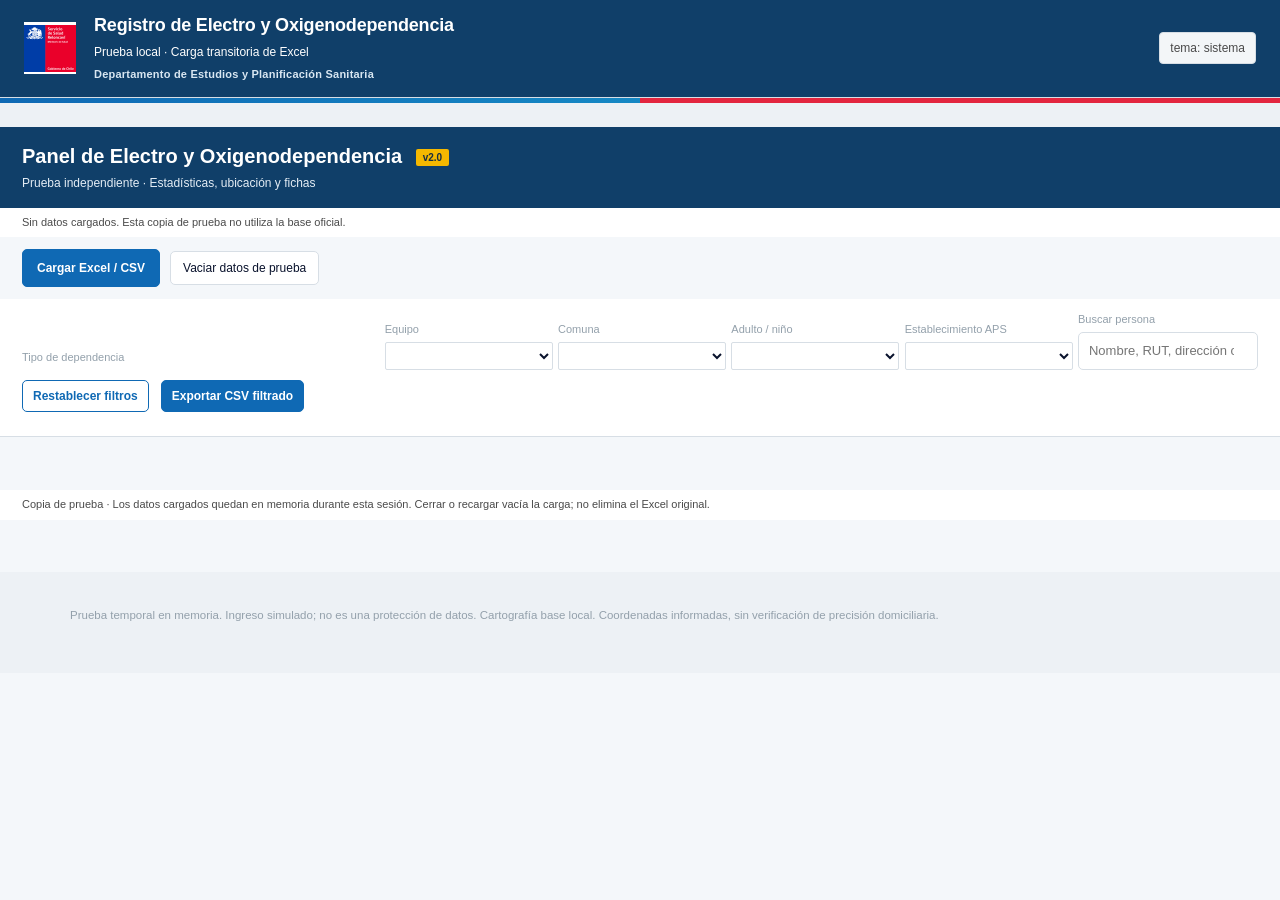
<file: admin.html>
<!doctype html><html lang="es"><meta charset="utf-8"><meta http-equiv="refresh" content="0;url=./"><title>Visor de prueba</title><p>La administracion de prueba ahora se abre desde <a href="./">Ingresar en el visor</a>.</p></html>
</file>
<file: visor_prueba_assets/leaflet.css>
/* required styles */

.leaflet-pane,
.leaflet-tile,
.leaflet-marker-icon,
.leaflet-marker-shadow,
.leaflet-tile-container,
.leaflet-pane > svg,
.leaflet-pane > canvas,
.leaflet-zoom-box,
.leaflet-image-layer,
.leaflet-layer {
	position: absolute;
	left: 0;
	top: 0;
	}
.leaflet-container {
	overflow: hidden;
	}
.leaflet-tile,
.leaflet-marker-icon,
.leaflet-marker-shadow {
	-webkit-user-select: none;
	   -moz-user-select: none;
	        user-select: none;
	  -webkit-user-drag: none;
	}
/* Prevents IE11 from highlighting tiles in blue */
.leaflet-tile::selection {
	background: transparent;
}
/* Safari renders non-retina tile on retina better with this, but Chrome is worse */
.leaflet-safari .leaflet-tile {
	image-rendering: -webkit-optimize-contrast;
	}
/* hack that prevents hw layers "stretching" when loading new tiles */
.leaflet-safari .leaflet-tile-container {
	width: 1600px;
	height: 1600px;
	-webkit-transform-origin: 0 0;
	}
.leaflet-marker-icon,
.leaflet-marker-shadow {
	display: block;
	}
/* .leaflet-container svg: reset svg max-width decleration shipped in Joomla! (joomla.org) 3.x */
/* .leaflet-container img: map is broken in FF if you have max-width: 100% on tiles */
.leaflet-container .leaflet-overlay-pane svg {
	max-width: none !important;
	max-height: none !important;
	}
.leaflet-container .leaflet-marker-pane img,
.leaflet-container .leaflet-shadow-pane img,
.leaflet-container .leaflet-tile-pane img,
.leaflet-container img.leaflet-image-layer,
.leaflet-container .leaflet-tile {
	max-width: none !important;
	max-height: none !important;
	width: auto;
	padding: 0;
	}

.leaflet-container img.leaflet-tile {
	/* See: https://bugs.chromium.org/p/chromium/issues/detail?id=600120 */
	mix-blend-mode: plus-lighter;
}

.leaflet-container.leaflet-touch-zoom {
	-ms-touch-action: pan-x pan-y;
	touch-action: pan-x pan-y;
	}
.leaflet-container.leaflet-touch-drag {
	-ms-touch-action: pinch-zoom;
	/* Fallback for FF which doesn't support pinch-zoom */
	touch-action: none;
	touch-action: pinch-zoom;
}
.leaflet-container.leaflet-touch-drag.leaflet-touch-zoom {
	-ms-touch-action: none;
	touch-action: none;
}
.leaflet-container {
	-webkit-tap-highlight-color: transparent;
}
.leaflet-container a {
	-webkit-tap-highlight-color: rgba(51, 181, 229, 0.4);
}
.leaflet-tile {
	filter: inherit;
	visibility: hidden;
	}
.leaflet-tile-loaded {
	visibility: inherit;
	}
.leaflet-zoom-box {
	width: 0;
	height: 0;
	-moz-box-sizing: border-box;
	     box-sizing: border-box;
	z-index: 800;
	}
/* workaround for https://bugzilla.mozilla.org/show_bug.cgi?id=888319 */
.leaflet-overlay-pane svg {
	-moz-user-select: none;
	}

.leaflet-pane         { z-index: 400; }

.leaflet-tile-pane    { z-index: 200; }
.leaflet-overlay-pane { z-index: 400; }
.leaflet-shadow-pane  { z-index: 500; }
.leaflet-marker-pane  { z-index: 600; }
.leaflet-tooltip-pane   { z-index: 650; }
.leaflet-popup-pane   { z-index: 700; }

.leaflet-map-pane canvas { z-index: 100; }
.leaflet-map-pane svg    { z-index: 200; }

.leaflet-vml-shape {
	width: 1px;
	height: 1px;
	}
.lvml {
	behavior: url(#default#VML);
	display: inline-block;
	position: absolute;
	}


/* control positioning */

.leaflet-control {
	position: relative;
	z-index: 800;
	pointer-events: visiblePainted; /* IE 9-10 doesn't have auto */
	pointer-events: auto;
	}
.leaflet-top,
.leaflet-bottom {
	position: absolute;
	z-index: 1000;
	pointer-events: none;
	}
.leaflet-top {
	top: 0;
	}
.leaflet-right {
	right: 0;
	}
.leaflet-bottom {
	bottom: 0;
	}
.leaflet-left {
	left: 0;
	}
.leaflet-control {
	float: left;
	clear: both;
	}
.leaflet-right .leaflet-control {
	float: right;
	}
.leaflet-top .leaflet-control {
	margin-top: 10px;
	}
.leaflet-bottom .leaflet-control {
	margin-bottom: 10px;
	}
.leaflet-left .leaflet-control {
	margin-left: 10px;
	}
.leaflet-right .leaflet-control {
	margin-right: 10px;
	}


/* zoom and fade animations */

.leaflet-fade-anim .leaflet-popup {
	opacity: 0;
	-webkit-transition: opacity 0.2s linear;
	   -moz-transition: opacity 0.2s linear;
	        transition: opacity 0.2s linear;
	}
.leaflet-fade-anim .leaflet-map-pane .leaflet-popup {
	opacity: 1;
	}
.leaflet-zoom-animated {
	-webkit-transform-origin: 0 0;
	    -ms-transform-origin: 0 0;
	        transform-origin: 0 0;
	}
svg.leaflet-zoom-animated {
	will-change: transform;
}

.leaflet-zoom-anim .leaflet-zoom-animated {
	-webkit-transition: -webkit-transform 0.25s cubic-bezier(0,0,0.25,1);
	   -moz-transition:    -moz-transform 0.25s cubic-bezier(0,0,0.25,1);
	        transition:         transform 0.25s cubic-bezier(0,0,0.25,1);
	}
.leaflet-zoom-anim .leaflet-tile,
.leaflet-pan-anim .leaflet-tile {
	-webkit-transition: none;
	   -moz-transition: none;
	        transition: none;
	}

.leaflet-zoom-anim .leaflet-zoom-hide {
	visibility: hidden;
	}


/* cursors */

.leaflet-interactive {
	cursor: pointer;
	}
.leaflet-grab {
	cursor: -webkit-grab;
	cursor:    -moz-grab;
	cursor:         grab;
	}
.leaflet-crosshair,
.leaflet-crosshair .leaflet-interactive {
	cursor: crosshair;
	}
.leaflet-popup-pane,
.leaflet-control {
	cursor: auto;
	}
.leaflet-dragging .leaflet-grab,
.leaflet-dragging .leaflet-grab .leaflet-interactive,
.leaflet-dragging .leaflet-marker-draggable {
	cursor: move;
	cursor: -webkit-grabbing;
	cursor:    -moz-grabbing;
	cursor:         grabbing;
	}

/* marker & overlays interactivity */
.leaflet-marker-icon,
.leaflet-marker-shadow,
.leaflet-image-layer,
.leaflet-pane > svg path,
.leaflet-tile-container {
	pointer-events: none;
	}

.leaflet-marker-icon.leaflet-interactive,
.leaflet-image-layer.leaflet-interactive,
.leaflet-pane > svg path.leaflet-interactive,
svg.leaflet-image-layer.leaflet-interactive path {
	pointer-events: visiblePainted; /* IE 9-10 doesn't have auto */
	pointer-events: auto;
	}

/* visual tweaks */

.leaflet-container {
	background: #ddd;
	outline-offset: 1px;
	}
.leaflet-container a {
	color: #0078A8;
	}
.leaflet-zoom-box {
	border: 2px dotted #38f;
	background: rgba(255,255,255,0.5);
	}


/* general typography */
.leaflet-container {
	font-family: "Helvetica Neue", Arial, Helvetica, sans-serif;
	font-size: 12px;
	font-size: 0.75rem;
	line-height: 1.5;
	}


/* general toolbar styles */

.leaflet-bar {
	box-shadow: 0 1px 5px rgba(0,0,0,0.65);
	border-radius: 4px;
	}
.leaflet-bar a {
	background-color: #fff;
	border-bottom: 1px solid #ccc;
	width: 26px;
	height: 26px;
	line-height: 26px;
	display: block;
	text-align: center;
	text-decoration: none;
	color: black;
	}
.leaflet-bar a,
.leaflet-control-layers-toggle {
	background-position: 50% 50%;
	background-repeat: no-repeat;
	display: block;
	}
.leaflet-bar a:hover,
.leaflet-bar a:focus {
	background-color: #f4f4f4;
	}
.leaflet-bar a:first-child {
	border-top-left-radius: 4px;
	border-top-right-radius: 4px;
	}
.leaflet-bar a:last-child {
	border-bottom-left-radius: 4px;
	border-bottom-right-radius: 4px;
	border-bottom: none;
	}
.leaflet-bar a.leaflet-disabled {
	cursor: default;
	background-color: #f4f4f4;
	color: #bbb;
	}

.leaflet-touch .leaflet-bar a {
	width: 30px;
	height: 30px;
	line-height: 30px;
	}
.leaflet-touch .leaflet-bar a:first-child {
	border-top-left-radius: 2px;
	border-top-right-radius: 2px;
	}
.leaflet-touch .leaflet-bar a:last-child {
	border-bottom-left-radius: 2px;
	border-bottom-right-radius: 2px;
	}

/* zoom control */

.leaflet-control-zoom-in,
.leaflet-control-zoom-out {
	font: bold 18px 'Lucida Console', Monaco, monospace;
	text-indent: 1px;
	}

.leaflet-touch .leaflet-control-zoom-in, .leaflet-touch .leaflet-control-zoom-out  {
	font-size: 22px;
	}


/* layers control */

.leaflet-control-layers {
	box-shadow: 0 1px 5px rgba(0,0,0,0.4);
	background: #fff;
	border-radius: 5px;
	}
.leaflet-control-layers-toggle {
	background-image: url(images/layers.png);
	width: 36px;
	height: 36px;
	}
.leaflet-retina .leaflet-control-layers-toggle {
	background-image: url(images/layers-2x.png);
	background-size: 26px 26px;
	}
.leaflet-touch .leaflet-control-layers-toggle {
	width: 44px;
	height: 44px;
	}
.leaflet-control-layers .leaflet-control-layers-list,
.leaflet-control-layers-expanded .leaflet-control-layers-toggle {
	display: none;
	}
.leaflet-control-layers-expanded .leaflet-control-layers-list {
	display: block;
	position: relative;
	}
.leaflet-control-layers-expanded {
	padding: 6px 10px 6px 6px;
	color: #333;
	background: #fff;
	}
.leaflet-control-layers-scrollbar {
	overflow-y: scroll;
	overflow-x: hidden;
	padding-right: 5px;
	}
.leaflet-control-layers-selector {
	margin-top: 2px;
	position: relative;
	top: 1px;
	}
.leaflet-control-layers label {
	display: block;
	font-size: 13px;
	font-size: 1.08333em;
	}
.leaflet-control-layers-separator {
	height: 0;
	border-top: 1px solid #ddd;
	margin: 5px -10px 5px -6px;
	}

/* Default icon URLs */
.leaflet-default-icon-path { /* used only in path-guessing heuristic, see L.Icon.Default */
	background-image: url(images/marker-icon.png);
	}


/* attribution and scale controls */

.leaflet-container .leaflet-control-attribution {
	background: #fff;
	background: rgba(255, 255, 255, 0.8);
	margin: 0;
	}
.leaflet-control-attribution,
.leaflet-control-scale-line {
	padding: 0 5px;
	color: #333;
	line-height: 1.4;
	}
.leaflet-control-attribution a {
	text-decoration: none;
	}
.leaflet-control-attribution a:hover,
.leaflet-control-attribution a:focus {
	text-decoration: underline;
	}
.leaflet-attribution-flag {
	display: inline !important;
	vertical-align: baseline !important;
	width: 1em;
	height: 0.6669em;
	}
.leaflet-left .leaflet-control-scale {
	margin-left: 5px;
	}
.leaflet-bottom .leaflet-control-scale {
	margin-bottom: 5px;
	}
.leaflet-control-scale-line {
	border: 2px solid #777;
	border-top: none;
	line-height: 1.1;
	padding: 2px 5px 1px;
	white-space: nowrap;
	-moz-box-sizing: border-box;
	     box-sizing: border-box;
	background: rgba(255, 255, 255, 0.8);
	text-shadow: 1px 1px #fff;
	}
.leaflet-control-scale-line:not(:first-child) {
	border-top: 2px solid #777;
	border-bottom: none;
	margin-top: -2px;
	}
.leaflet-control-scale-line:not(:first-child):not(:last-child) {
	border-bottom: 2px solid #777;
	}

.leaflet-touch .leaflet-control-attribution,
.leaflet-touch .leaflet-control-layers,
.leaflet-touch .leaflet-bar {
	box-shadow: none;
	}
.leaflet-touch .leaflet-control-layers,
.leaflet-touch .leaflet-bar {
	border: 2px solid rgba(0,0,0,0.2);
	background-clip: padding-box;
	}


/* popup */

.leaflet-popup {
	position: absolute;
	text-align: center;
	margin-bottom: 20px;
	}
.leaflet-popup-content-wrapper {
	padding: 1px;
	text-align: left;
	border-radius: 12px;
	}
.leaflet-popup-content {
	margin: 13px 24px 13px 20px;
	line-height: 1.3;
	font-size: 13px;
	font-size: 1.08333em;
	min-height: 1px;
	}
.leaflet-popup-content p {
	margin: 17px 0;
	margin: 1.3em 0;
	}
.leaflet-popup-tip-container {
	width: 40px;
	height: 20px;
	position: absolute;
	left: 50%;
	margin-top: -1px;
	margin-left: -20px;
	overflow: hidden;
	pointer-events: none;
	}
.leaflet-popup-tip {
	width: 17px;
	height: 17px;
	padding: 1px;

	margin: -10px auto 0;
	pointer-events: auto;

	-webkit-transform: rotate(45deg);
	   -moz-transform: rotate(45deg);
	    -ms-transform: rotate(45deg);
	        transform: rotate(45deg);
	}
.leaflet-popup-content-wrapper,
.leaflet-popup-tip {
	background: white;
	color: #333;
	box-shadow: 0 3px 14px rgba(0,0,0,0.4);
	}
.leaflet-container a.leaflet-popup-close-button {
	position: absolute;
	top: 0;
	right: 0;
	border: none;
	text-align: center;
	width: 24px;
	height: 24px;
	font: 16px/24px Tahoma, Verdana, sans-serif;
	color: #757575;
	text-decoration: none;
	background: transparent;
	}
.leaflet-container a.leaflet-popup-close-button:hover,
.leaflet-container a.leaflet-popup-close-button:focus {
	color: #585858;
	}
.leaflet-popup-scrolled {
	overflow: auto;
	}

.leaflet-oldie .leaflet-popup-content-wrapper {
	-ms-zoom: 1;
	}
.leaflet-oldie .leaflet-popup-tip {
	width: 24px;
	margin: 0 auto;

	-ms-filter: "progid:DXImageTransform.Microsoft.Matrix(M11=0.70710678, M12=0.70710678, M21=-0.70710678, M22=0.70710678)";
	filter: progid:DXImageTransform.Microsoft.Matrix(M11=0.70710678, M12=0.70710678, M21=-0.70710678, M22=0.70710678);
	}

.leaflet-oldie .leaflet-control-zoom,
.leaflet-oldie .leaflet-control-layers,
.leaflet-oldie .leaflet-popup-content-wrapper,
.leaflet-oldie .leaflet-popup-tip {
	border: 1px solid #999;
	}


/* div icon */

.leaflet-div-icon {
	background: #fff;
	border: 1px solid #666;
	}


/* Tooltip */
/* Base styles for the element that has a tooltip */
.leaflet-tooltip {
	position: absolute;
	padding: 6px;
	background-color: #fff;
	border: 1px solid #fff;
	border-radius: 3px;
	color: #222;
	white-space: nowrap;
	-webkit-user-select: none;
	-moz-user-select: none;
	-ms-user-select: none;
	user-select: none;
	pointer-events: none;
	box-shadow: 0 1px 3px rgba(0,0,0,0.4);
	}
.leaflet-tooltip.leaflet-interactive {
	cursor: pointer;
	pointer-events: auto;
	}
.leaflet-tooltip-top:before,
.leaflet-tooltip-bottom:before,
.leaflet-tooltip-left:before,
.leaflet-tooltip-right:before {
	position: absolute;
	pointer-events: none;
	border: 6px solid transparent;
	background: transparent;
	content: "";
	}

/* Directions */

.leaflet-tooltip-bottom {
	margin-top: 6px;
}
.leaflet-tooltip-top {
	margin-top: -6px;
}
.leaflet-tooltip-bottom:before,
.leaflet-tooltip-top:before {
	left: 50%;
	margin-left: -6px;
	}
.leaflet-tooltip-top:before {
	bottom: 0;
	margin-bottom: -12px;
	border-top-color: #fff;
	}
.leaflet-tooltip-bottom:before {
	top: 0;
	margin-top: -12px;
	margin-left: -6px;
	border-bottom-color: #fff;
	}
.leaflet-tooltip-left {
	margin-left: -6px;
}
.leaflet-tooltip-right {
	margin-left: 6px;
}
.leaflet-tooltip-left:before,
.leaflet-tooltip-right:before {
	top: 50%;
	margin-top: -6px;
	}
.leaflet-tooltip-left:before {
	right: 0;
	margin-right: -12px;
	border-left-color: #fff;
	}
.leaflet-tooltip-right:before {
	left: 0;
	margin-left: -12px;
	border-right-color: #fff;
	}

/* Printing */

@media print {
	/* Prevent printers from removing background-images of controls. */
	.leaflet-control {
		-webkit-print-color-adjust: exact;
		print-color-adjust: exact;
		}
	}
</file>
<file: visor_prueba_assets/shared.css>
:root {
    --font-ui: Aptos, 'Segoe UI', Arial, sans-serif;
    --font-mono: Aptos, 'Segoe UI', Arial, sans-serif;

    --bg: #F4F7FA;
    --bg-elev: #FFFFFF;
    --surface: #FFFFFF;
    --surface-2: #F3F6F8;
    --oxygen-surface: #EEF6FC;
    --adult-bg: #E8F3EC; --adult-text: #286440; --adult-accent: #56866A;
    --child-bg: #F1EAF7; --child-text: #70438B; --child-accent: #9874B1;
    --kpi-value: #1C244B;
    --border: #D7DEE5;
    --text: #0A132D;
    --text-dim: #4A4A4A;
    --text-faint: #93A0AB;

    --electro: #E0701E;
    --oxigeno: #0F69B4;
    
    --centro-pt: #4A4A4A;
    --c-vigente: #2D717C;
    --c-alerta: #FE6565;
    --c-media: #E0701E;
    --land: #E5EFE8;
    --land-line: #C3D0BE;
    --lake: #D9EEF7;

    box-sizing: border-box;
    padding-top: env(safe-area-inset-top, 0px);
    padding-bottom: env(safe-area-inset-bottom, 0px);
  }

  @media (prefers-color-scheme: dark) {
    :root:not([data-theme="light"]) {
      --bg: #0F151B; --bg-elev: #161F27; --surface: #18212A; --surface-2: #1E2831; --oxygen-surface: #243442; --kpi-value: #E7ECF1;
    --adult-bg: #253E32; --adult-text: #B6DDC3; --adult-accent: #86B79A;
    --child-bg: #382D45; --child-text: #DBC2EC; --child-accent: #B393CB;
      --border: #2A3742; --text: #E7ECF1; --text-dim: #9AA7B2; --text-faint: #A8B7C7;
      --electro: #F29A5A; --oxigeno: #4FA3D1;  --centro-pt: #A8B7C7;
      --c-vigente: #45B37B; --c-alerta: #E5555C; --c-media: #E09A45;
      --land: #202B22; --land-line: #2C3B2C; --lake: #16232C;
    }
  }
  :root[data-theme="dark"] {
    --bg: #0F151B; --bg-elev: #161F27; --surface: #18212A; --surface-2: #1E2831; --oxygen-surface: #243442; --kpi-value: #E7ECF1;
    --adult-bg: #253E32; --adult-text: #B6DDC3; --adult-accent: #86B79A;
    --child-bg: #382D45; --child-text: #DBC2EC; --child-accent: #B393CB;
    --border: #2A3742; --text: #E7ECF1; --text-dim: #9AA7B2; --text-faint: #A8B7C7;
    --electro: #F29A5A; --oxigeno: #4FA3D1;  --centro-pt: #A8B7C7;
    --c-vigente: #45B37B; --c-alerta: #E5555C; --c-media: #E09A45;
    --land: #202B22; --land-line: #2C3B2C; --lake: #16232C;
  }

  html { scroll-padding-top: env(safe-area-inset-top, 0px); }
  * { box-sizing: border-box; }
  html, body { margin: 0; background: var(--bg); color: var(--text); font-family: var(--font-ui); }
  body { padding: 0 0 48px 0; }
  .wrap { max-width: 1180px; margin: 0 auto; padding: 0 20px; }

  header.top { border-bottom: 1px solid var(--border); background: #0A132D; color: #FFFFFF; padding: 22px 0 20px; }
  .gov-banner { display:grid; grid-template-columns:1fr auto 1fr; align-items:center; gap:10px; min-height:30px; height:30px; padding:2px 18px; position:relative; background:linear-gradient(90deg,#0F69B4 0%,#1688C4 50%,#E3263F 50%,#E3263F 100%); color:#fff; font-weight:700; letter-spacing:.02em; text-transform:uppercase; }
  .gov-banner .gov { font-size:11px; margin:0; padding:0; text-align:right; }
  .gov-banner .star { position:static; transform:none; font-size:21px; line-height:1; color:#fff; text-shadow:0 0 0 3px #1688C4; }
  .gov-banner .work { font-size:11px; font-style:italic; margin:0; padding:0; text-align:left; }
  .brand-wrap { position:relative; display:flex; align-items:center; gap:18px; }
  .service-logo { width:86px; height:auto; object-fit:contain; background:#fff; }
  header.top .wrap { padding-top: env(safe-area-inset-top, 0px); }
  .eyebrow-row { display: flex; align-items: baseline; justify-content: space-between; gap: 12px; flex-wrap: wrap; }
  header.top h1, header.top .subtitle { color: #FFFFFF; }
  .department { margin: 5px 0 0; color: #D9E7F2; font-size: 12px; font-weight: 600; letter-spacing: .02em; }
  h1 { font-size: 21px; font-weight: 700; margin: 0 0 4px 0; letter-spacing: -0.01em; }
  .subtitle { color: var(--text-dim); font-size: 13.5px; margin: 0; }
  .theme-toggle { position:absolute; right:20px; top:22px; margin-left:auto;
    font-family: var(--font-mono); font-size: 12px; background: var(--surface-2);
    border: 1px solid var(--border); color: var(--text-dim); padding: 6px 10px;
    border-radius: 4px; cursor: pointer;
  }
  .theme-toggle:hover { color: var(--text); border-color: var(--text-faint); }

  .kpis { display: grid; grid-template-columns: repeat(5, 1fr); gap: 1px; background: var(--border); border: 1px solid var(--border); margin: 20px 0; }
  .kpi { background: var(--surface); padding: 14px 16px; border-top: 4px solid var(--kpi-color, var(--border)); }
  .kpi .value { color: var(--kpi-value); }
  .kpi:nth-child(1) { --kpi-color: #0F69B4; }
  .kpi:nth-child(2) { --kpi-color: var(--oxigeno); }
  .kpi:nth-child(3) { --kpi-color: var(--electro); }
  .kpi:nth-child(4) { --kpi-color: var(--adult-accent); }
  .kpi:nth-child(5) { --kpi-color: var(--child-accent); }
  :root[data-theme="dark"] .kpis { background:#2A3742; border-color:#2A3742; }
  :root[data-theme="dark"] .kpi { background:#18212A; border-color:#2A3742; }
  :root[data-theme="dark"] .kpi .label { color:#B9C7D2; }
  :root[data-theme="dark"] .kpi .value { color:#FFFFFF; }
  :root[data-theme="dark"] .kpi .value small { color:#A8B7C7; }


  .kpi .label { font-size: 11px; color: var(--text-dim); margin-bottom: 6px; }
  .kpi .value { font-family: var(--font-mono); font-size: 23px; font-weight: 600; line-height: 1; }
  .kpi .value small { font-size: 12.5px; color: var(--text-faint); font-weight: 400; }
  .kpi.dot .value::before { content:none; }
  @media (max-width: 760px) { .kpis { grid-template-columns: repeat(2, 1fr); } }

  .filters { display: flex; flex-wrap: wrap; gap: 18px 22px; align-items: flex-end; padding: 16px 0 8px; border-bottom: 1px solid var(--border); margin-bottom: 22px; }
  .filter-group { display: flex; flex-direction: column; gap: 6px; }
  .filter-group .fg-label { font-size: 11px; color: var(--text-faint); }
  .chip-row { display: flex; gap: 6px; flex-wrap: wrap; }
  .chip {
    font-family: var(--font-ui); font-size: 12.5px; padding: 6px 11px; border-radius: 5px;
    border: 1px solid var(--border); background: var(--surface); color: var(--text-dim);
    cursor: pointer; display: flex; align-items: center; gap: 6px; line-height: 1.2;
  }
  .chip .swatch { width: 8px; height: 8px; border-radius: 50%; background: var(--sw, var(--text-faint)); }
  .chip:hover { border-color: var(--text-faint); color: var(--text); }
  .chip[aria-pressed="true"] { background: var(--surface-2); border-color: var(--text-dim); color: var(--text); font-weight: 600; }
  select, input[type="search"] {
    font-family: var(--font-ui); font-size: 13px; padding: 7px 10px; border-radius: 5px;
    border: 1px solid var(--border); background: var(--surface); color: var(--text); min-width: 168px;
  }
  select:focus, input:focus, .chip:focus-visible, .theme-toggle:focus-visible, button:focus-visible, label.check:focus-within {
    outline: 2px solid var(--oxigeno); outline-offset: 1px;
  }
  .export-btn { font-family: var(--font-ui); font-size: 12px; padding: 7px 10px; border-radius: 5px; border: 1px solid var(--border); background: var(--surface); color: var(--text); cursor: pointer; }
  .export-btn { border: 1px solid #0F69B4; background: #0F69B4; color: #FFFFFF; font-weight: 600; transition: background .15s ease, border-color .15s ease, transform .15s ease; }
  .export-btn:hover { border-color: #154B78; background: #154B78; transform: translateY(-1px); }
  .export-btn:active { background: #1C244B; border-color: #1C244B; transform: translateY(0); }
  .export-btn#resetFiltersBtn { background: #FFFFFF; color: #0F69B4; border-color: #0F69B4; }
  .export-btn#resetFiltersBtn:hover { background: #E6F1F8; border-color: #154B78; color: #154B78; }
  .chip[aria-pressed="true"] { background: #0F69B4; border-color: #0F69B4; color: #FFFFFF; box-shadow: 0 2px 5px rgba(15,105,180,.22); }
  .chip:hover { background: #E6F1F8; border-color: #0F69B4; color: #154B78; }
  .chip[aria-pressed="true"] .swatch { background: #FFFFFF !important; }
  .chip[aria-pressed="true"] .swatch { box-shadow: 0 0 0 1px rgba(255,255,255,.8); }

  .results-note { font-size: 12px; color: var(--text-faint); margin-left: auto; align-self: center; font-family: var(--font-mono); }
  label.check { display: flex; align-items: center; gap: 6px; font-size: 12.5px; color: var(--text-dim); cursor: pointer; }
  label.check input { accent-color: var(--centro-pt); }

  .map-section { margin-bottom: 30px; }
  .section-title { font-size: 13px; color: var(--text-dim); margin: 0 0 10px 0; display: flex; justify-content: space-between; align-items: baseline; flex-wrap: wrap; gap: 8px; }
  .section-title .legend { display: flex; gap: 14px; font-size: 11.5px; flex-wrap: wrap; }
  .legend .li { display: flex; align-items: center; gap: 5px; color: var(--text-faint); }
  .legend .sw { width: 9px; height: 9px; border-radius: 50%; }
  .legend .center-key { font-size: 13px; }
  .legend .sq { width: 8px; height: 8px; transform: rotate(45deg); background: var(--centro-pt); }

  .map-box { position: relative; border: 1px solid var(--border); border-radius: 10px; background: linear-gradient(145deg,#eef5f7 0%,#dce9e4 100%); overflow: hidden; box-shadow: 0 8px 24px rgba(23,33,43,.08); }
  #leafletMap { width: 100%; height: clamp(260px, 38vh, 360px); }
  .map-box .leaflet-container { background: var(--surface-2); font-family: var(--font-ui); }
  .map-box .leaflet-popup-content { margin: 11px 14px; line-height: 1.5; }
  .map-box .leaflet-control-attribution { font-size: 10px; }

  .map-caption { position: absolute; z-index: 500; pointer-events: none; background: rgba(255,255,255,.88); border: 1px solid rgba(120,145,150,.35); border-radius: 6px; padding: 5px 8px; bottom: 22px; left: 12px; right: 12px; font-family: var(--font-mono); font-size: 10px; color: #56636F; line-height: 1.5; }
  .compass { position: absolute; top: 10px; right: 12px; font-family: var(--font-mono); font-size: 11px; color: var(--text-faint); text-align: center; }
  .grid-line { stroke: #9fb8bd; stroke-width: 1; opacity: .22; stroke-dasharray: 3 7; }
  .comuna-label { fill: #35515a; font-size: 11px; font-weight: 600; paint-order: stroke; stroke: rgba(255,255,255,.85); stroke-width: 3px; font-family: var(--font-ui); }
  .pt { cursor: pointer; stroke: #fff; stroke-width: 1.8; transition: opacity 120ms ease, r 120ms ease; filter: drop-shadow(0 1px 2px rgba(0,0,0,.28)); }
  .pt.centro { cursor: default; }
  .pt.active { stroke-width: 2.4; }
  .pt.dim { opacity: 0.1; }
  .tooltip {
    position: absolute; pointer-events: none; background: var(--bg-elev); border: 1px solid var(--border);
    padding: 8px 10px; border-radius: 5px; font-size: 12px; line-height: 1.5; max-width: 220px;
    opacity: 0; transition: opacity 100ms ease; z-index: 5;
  }
  .tooltip.show { opacity: 1; }
  .tooltip .t-name { font-weight: 600; margin-bottom: 2px; }
  .tooltip .t-meta { color: var(--text-dim); font-size: 11.5px; }

  .cards-grid { display: grid; grid-template-columns: repeat(auto-fill, minmax(270px, 1fr)); gap: 12px; }
  .card {
    background: var(--surface); border: 1px solid var(--border); border-left: 4px solid var(--stripe, var(--text-faint));
    border-radius: 6px; padding: 14px 14px 12px; scroll-margin-top: 90px; transition: border-color 150ms ease, background 150ms ease;
  }
  .card.active { border-color: var(--text-dim); background: var(--surface-2); }
  .card .row-top { display: flex; justify-content: space-between; align-items: flex-start; gap: 8px; margin-bottom: 8px; }
  .card .name { font-weight: 600; font-size: 14px; font-family: var(--font-mono); }
  .card .age { color: var(--text-faint); font-weight: 400; font-size: 12.5px; font-family: var(--font-ui); }
  .badge { font-family: var(--font-mono); font-size: 10.5px; padding: 2px 7px; border-radius: 4px; white-space: nowrap; color: var(--bg-elev); background: var(--badgecolor, var(--text-faint)); font-weight: 600; }
  .card .age-tag { display:inline-block; padding:2px 7px; border-radius:4px; font-size:12px; font-weight:600; line-height:1.5; vertical-align:baseline; }
  .card .age-tag--adult { background:var(--adult-bg); color:var(--adult-text); }
  .card .age-tag--child { background:var(--child-bg); color:var(--child-text); }
  .card .addr { font-size: 12.5px; color: var(--text-dim); margin-bottom: 8px; }
  .card .tipo-line { display: flex; align-items: center; gap: 6px; font-size: 12.5px; margin-bottom: 6px; }
  .card .tipo-line .sw { width: 8px; height: 8px; border-radius: 50%; flex: none; }
  .card .meta-list { font-size: 12px; color: var(--text-dim); margin-bottom: 10px; line-height: 1.7; }
  .card .meta-list b { color: var(--text); font-weight: 600; }
  .card .foot { border-top: 1px solid var(--border); padding-top: 8px; display: flex; justify-content: space-between; align-items: center; font-size: 11.5px; color: var(--text-faint); gap: 8px; }
  .card .foot .coords { font-family: var(--font-mono); }

  .empty-state { padding: 40px 20px; text-align: center; color: var(--text-dim); font-size: 13.5px; border: 1px dashed var(--border); border-radius: 6px; }
  .load-more-wrap { display: flex; justify-content: center; margin-top: 18px; }
  .load-more { font-family: var(--font-ui); font-size: 13px; padding: 9px 18px; border-radius: 5px; border: 1px solid var(--border); background: var(--surface); color: var(--text); cursor: pointer; }
  .load-more { border-color:#0F69B4; background:#0F69B4; color:#FFFFFF; font-weight:600; transition:background .15s ease, transform .15s ease; }
  .load-more:hover { border-color:#154B78; background:#154B78; transform:translateY(-1px); }
  .load-more:active { background:#1C244B; transform:translateY(0); }


  footer.note { max-width: 1180px; margin: 34px auto 0; padding: 0 20px; font-size: 11.5px; color: var(--text-faint); line-height: 1.7; }
[hidden]{display:none!important}.card .name{overflow-wrap:anywhere}.meta-list{overflow-wrap:anywhere}.oxygen-summary{display:flex;gap:12px;margin:12px 0;padding:10px;background:var(--oxygen-surface);color:var(--text);border-radius:6px}.oxygen-summary b{display:block;font-size:20px}.oxygen-summary span{flex:1;font-size:12px}

  .dashboard-intro{display:flex;justify-content:space-between;align-items:center;gap:12px;flex-wrap:wrap;margin:24px 0 14px}
  .dashboard-intro h2{margin:0;font-size:19px}.dashboard-intro p{margin:5px 0;color:var(--text-dim);font-size:12px}
  .dashboard-grid{display:grid;grid-template-columns:repeat(2,minmax(0,1fr));gap:16px;margin-bottom:28px}
  .dashboard-card{background:var(--surface);border:1px solid var(--border);border-radius:8px;padding:20px;min-width:0}
  .dashboard-card h3{font-size:15px;margin:0 0 6px}.dashboard-card p{font-size:12px;color:var(--text-dim);margin:0 0 16px;line-height:1.5}
  .dashboard-legend{display:flex;flex-wrap:wrap;gap:12px;margin-bottom:14px;font-size:11px;color:var(--text-dim)}
  .dashboard-legend i{display:inline-block;width:9px;height:9px;border-radius:3px;margin-right:5px}
  .dashboard-chart{max-height:340px;overflow:auto;padding-right:6px}.chart-row{margin-bottom:15px}.chart-row-head{display:flex;justify-content:space-between;gap:12px;font-size:12px;margin-bottom:6px}.chart-row-head span{overflow-wrap:anywhere}
  .chart-track{display:flex;min-height:13px;border-radius:4px;background:var(--surface-2);overflow:hidden}.chart-segment{height:13px;min-width:0;flex-shrink:0}
  .chart-detail{font-size:11px;color:var(--text-dim);margin-top:5px;line-height:1.5}.chart-empty{padding:28px 8px;text-align:center;color:var(--text-dim);font-size:13px}
  .prototype-note{font-size:12px;color:var(--text-dim);margin:12px 0;padding:10px 12px;border-left:3px solid var(--adult-accent);background:var(--surface)}
  @media(max-width:760px){.dashboard-grid{grid-template-columns:1fr}.dashboard-card{padding:16px}}
  button.kpi{font:inherit;text-align:left;color:var(--text);border-right:0;border-bottom:0;border-left:0;cursor:pointer}
  button.kpi[aria-pressed="true"]{box-shadow:inset 0 0 0 2px var(--kpi-color)}
  button.chart-row{display:block;width:100%;font:inherit;text-align:left;color:var(--text);background:transparent;border:1px solid transparent;border-radius:5px;padding:8px;cursor:pointer}
  button.chart-row:hover{background:var(--surface-2)}button.chart-row[aria-pressed="true"]{border-color:var(--text-dim);background:var(--surface-2)}

body{margin:0}main{max-width:1140px;margin:24px auto;padding:0 18px}nav{display:flex;gap:16px;align-items:center;flex-wrap:wrap;padding:18px;background:var(--surface,#fff)}button,a,input,select{font:inherit}button{cursor:pointer;padding:9px}a{color:var(--oxigeno,#0F69B4)}form label{display:block;margin:10px 0}form input,form select{width:100%;padding:9px}#edit{display:grid;grid-template-columns:repeat(auto-fit,minmax(220px,1fr));gap:12px}#edit button{align-self:end}.bar{display:block;height:10px;background:var(--oxigeno,#0F69B4);margin:8px 0}.metric{display:block;width:100%;text-align:left;background:transparent;color:inherit;border:0;border-bottom:1px solid #aaa3;padding:12px}.msg{min-height:1.5em}.entry{padding:12px;border-bottom:1px solid #aaa5}.entry button{margin-left:12px}dialog{max-width:420px;width:90%;border:1px solid #aaa;border-radius:10px}dialog::backdrop{background:#0008}
main.public-main{max-width:1180px;padding:0 20px;margin:0 auto}
nav.access-nav{background:transparent;border-bottom:1px solid var(--border);padding:14px 20px;justify-content:flex-end;font-size:12px}
.access-nav a:first-child{margin-right:auto}.access-nav button,dialog button{border:1px solid var(--border);border-radius:5px;background:var(--surface);color:var(--text);padding:8px 14px}
#loginButton{background:var(--oxigeno);color:white;border-color:var(--oxigeno)}
.public-main .filters{margin-top:24px}.public-main .kpi{padding:14px 16px}
.metric{border-bottom:0!important}.metric:hover{background:var(--surface-2)!important}
.bar{border-radius:4px;height:13px}.msg{font-size:12px;color:var(--text-dim)}
.metric[data-v="Electrodependientes"] .bar{background:var(--electro)}
.metric[data-v="Adulto"] .bar{background:var(--adult-accent)}
.metric[data-v="Niño"] .bar{background:var(--child-accent)}
dialog{background:var(--surface);color:var(--text);border-color:var(--border)}
dialog input{background:var(--surface-2);color:var(--text);border:1px solid var(--border);border-radius:4px}

.session-controls{max-width:1180px;margin:0 auto;padding:0 20px 16px;display:flex;justify-content:flex-end;align-items:center;gap:10px;flex-wrap:wrap}
.session-controls a,.session-controls button{font:500 12px var(--font-ui);line-height:1.4;text-decoration:none;border:1px solid #ffffff55;border-radius:5px;background:#ffffff12;color:#fff;padding:8px 14px;cursor:pointer}
.session-controls a:hover,.session-controls button:hover{background:#ffffff26}
.session-controls #loginButton{background:#0F69B4;border-color:#0F69B4}
#edit{padding:20px;background:var(--surface);border:1px solid var(--border);border-radius:8px;margin:20px 0}
#edit input,#edit select,#search{background:var(--surface);color:var(--text);border:1px solid var(--border);border-radius:5px}
#edit button,#new,.entry button{background:var(--surface);color:var(--text);border:1px solid var(--border);border-radius:5px;padding:8px 14px}
#edit button{background:var(--oxigeno);color:white}.entry{display:flex;align-items:center;gap:8px;flex-wrap:wrap;color:var(--text);background:var(--surface)}
/* Escala y componentes compartidos por las tres vistas. */
:root{--font-ui:Arial,Helvetica,sans-serif;--font-mono:Arial,Helvetica,sans-serif}
body{font-family:var(--font-ui);font-size:14px;line-height:1.5}
*,*::before,*::after{box-sizing:border-box}
.wrap,main.public-main{width:100%;max-width:1180px;margin-inline:auto;padding-inline:24px}
.top .brand-wrap{padding-block:0}.top h1{font-size:22px;line-height:1.3;margin:0 0 6px;font-weight:700}
.top .subtitle{font-size:14px;line-height:1.5}.top .department{font-size:12px;line-height:1.5}
.session-controls{padding:0 24px 20px;gap:10px}
.theme-toggle,.session-controls a,.session-controls button{font-size:13px;min-height:36px}
.kpis{margin:20px 0;grid-template-columns:repeat(5,minmax(0,1fr))}
.kpi,.public-main .kpi{padding:14px 16px;min-height:0}
.kpi .label{font-size:11px;line-height:1.4;margin-bottom:6px}.kpi .value{font-size:23px;line-height:1;font-weight:600}.kpi .value small{font-size:12px}
.filters{gap:16px 20px;padding-block:18px;align-items:flex-end}.filter-group{gap:6px;min-width:160px}
.fg-label,form label{font-size:12px;font-weight:500;line-height:1.5;color:var(--text-dim)}
select,input:not([type=checkbox]),button.export-btn,.chip{font-family:var(--font-ui);font-size:13px;min-height:38px;line-height:1.4}
.chip-row{gap:6px}.chip{padding:8px 12px}.export-btn{padding:9px 14px;white-space:nowrap}
.dashboard-intro{margin:26px 0 16px}.dashboard-intro h2,main>h2{font-size:20px;line-height:1.3;margin-bottom:8px}
.dashboard-intro p,.dashboard-card p,.prototype-note,.results-note,.msg{font-size:12px;line-height:1.6}
.dashboard-grid{gap:20px;align-items:stretch}.dashboard-card{padding:22px;border-radius:8px}
.dashboard-card h3,main h3{font-size:16px;line-height:1.4;margin-bottom:12px}
.chart-row-head,.metric,.chart-detail,.dashboard-legend{font-size:12px;line-height:1.5}
button.chart-row{padding:10px 8px;margin-bottom:8px}.bar{height:12px;margin:8px 0 0}.chart-track,.chart-segment{height:12px;min-height:12px}
.section-title{font-size:14px;margin-block:22px 12px}.cards-grid{gap:20px}.card{padding:20px;border-radius:8px}.card .name{font-size:16px;line-height:1.4}.card .addr,.card .tipo-line,.card .meta-list{font-size:13px;line-height:1.6}.card .foot{font-size:11px;flex-wrap:wrap}
#edit{gap:16px 20px;padding:24px;grid-template-columns:repeat(3,minmax(0,1fr));align-items:start}
#edit label{margin:0}#edit input,#edit select{display:block;margin-top:6px;width:100%;min-width:0;height:40px;padding:8px 10px;font-size:13px}
#edit button{min-height:40px;align-self:end}#search{max-width:440px;width:100%;padding:10px 12px;margin-bottom:16px}
.entry{padding:14px 16px;font-size:13px;gap:10px}.entry button{font-size:12px;min-height:34px}
.audit-panel{margin:32px 0;padding:24px;background:var(--surface);border:1px solid var(--border);border-radius:8px}
.audit-head{display:flex;gap:16px;justify-content:space-between;align-items:center;flex-wrap:wrap}.audit-head h2{font-size:20px;margin:0}.audit-panel p{color:var(--text-dim);font-size:12px;line-height:1.6}
.audit-scroll{overflow:auto;margin:16px 0}.audit-table{width:100%;border-collapse:collapse;font-size:12px;text-align:left}.audit-table th{font-weight:600;color:var(--text-dim);background:var(--surface-2)}.audit-table th,.audit-table td{padding:12px;border-bottom:1px solid var(--border);vertical-align:top}.audit-table td:first-child{white-space:nowrap}.audit-table small{display:block;color:var(--text-dim);font-size:11px;overflow-wrap:anywhere}.audit-pager{display:flex;gap:12px;align-items:center;justify-content:flex-end}.audit-panel button{font:inherit;font-size:12px;padding:8px 12px;min-height:36px;color:var(--text);background:var(--surface);border:1px solid var(--border);border-radius:5px}.audit-panel button:disabled{opacity:.45;cursor:default}
button:focus-visible,a:focus-visible,input:focus-visible,select:focus-visible{outline:2px solid var(--oxigeno);outline-offset:3px}
.admin-actions{display:flex;gap:12px;align-items:center;flex-wrap:wrap}.admin-actions a{text-decoration:none;font-size:13px;min-height:38px}#status:empty{display:none}#auditTitle{scroll-margin-top:24px}
.top .eyebrow-row{flex:1;align-items:center;flex-wrap:nowrap;min-width:0}.top .eyebrow-row>div:first-child{min-width:0;flex:1}
.header-actions{display:flex;flex-direction:column;align-items:flex-end;gap:8px;flex-shrink:0}.header-actions .session-controls{padding:0;margin:0;gap:8px;max-width:none}.header-actions .session-controls a,.header-actions .session-controls button,.header-actions .theme-toggle{min-height:30px;padding:6px 10px;font-size:12px}
.header-actions .theme-toggle{position:static;margin:0}
@media(max-width:760px){.top .brand-wrap{align-items:flex-start}.top .eyebrow-row{flex-wrap:wrap}.top .eyebrow-row>div:first-child{flex:1 0 100%}.header-actions{align-items:flex-start;max-width:100%;flex-shrink:1}.header-actions .session-controls{justify-content:flex-start}.top h1{font-size:18px}}
@media(max-width:900px){#edit{grid-template-columns:repeat(2,minmax(0,1fr))}.kpi,.public-main .kpi{padding:16px 12px}.top h1{font-size:20px}}
@media(max-width:600px){.wrap,main.public-main{padding-inline:16px}.kpis{grid-template-columns:repeat(2,minmax(0,1fr))}.dashboard-grid,#edit{grid-template-columns:1fr}.dashboard-card,.audit-panel,#edit{padding:16px}.session-controls{padding-inline:16px}.top h1{font-size:18px}.filters>.filter-group{flex:1 1 100%}.audit-pager{justify-content:flex-start;flex-wrap:wrap}}
</file>
<file: visor_prueba_assets/public-charts.css>
/* Public dashboard only. Reuses the application's theme and semantic tokens. */
.visor-publico #charts{display:grid;grid-template-columns:repeat(2,minmax(0,1fr));gap:16px;align-items:start}
.visor-publico #charts .viz-card{grid-column:auto}
.visor-publico #charts .viz-card{min-width:0;background:var(--surface);color:var(--text);border:1px solid var(--border);border-radius:10px;padding:18px;container-type:inline-size;box-shadow:0 2px 5px #102f4510;overflow:visible}
.visor-publico #charts .viz-wide{grid-column:1/-1}
.visor-publico #charts .viz-header{display:flex;align-items:flex-start;justify-content:space-between;gap:10px;flex-wrap:wrap;margin-bottom:10px}
.visor-publico #charts .viz-header h3,.visor-publico #charts .viz-card>h3{font-size:16px;font-weight:700;line-height:1.4;letter-spacing:-.15px;margin:0 0 5px;color:var(--text)}
.visor-publico #charts .viz-header p,.visor-publico #charts .viz-subtitle{font-size:12px;line-height:1.6;color:var(--text-dim);margin:0;max-width:76ch}
.visor-publico #charts .viz-eyebrow{display:block;font-size:10px;line-height:1.6;text-transform:uppercase;letter-spacing:1px;font-weight:700;color:var(--text-dim);margin-bottom:5px}
.visor-publico #charts .viz-tools{display:flex;gap:6px;align-items:center;flex-wrap:wrap;margin:0 0 10px}
.visor-publico #charts .viz-header .viz-tools{margin:0}
.visor-publico #charts .viz-tools button,.visor-publico #charts .viz-tools select,.visor-publico #charts .viz-tools summary{font:inherit;font-size:11px;font-weight:500;line-height:1.35;color:var(--text-dim);background:var(--surface);border:1px solid var(--border);border-radius:5px;min-height:32px;padding:6px 9px;cursor:pointer;box-shadow:none}
.visor-publico #charts .viz-tools label{display:flex;gap:6px;align-items:center;font-size:11px;color:var(--text-dim)}
.visor-publico #charts .viz-tools button:hover,.visor-publico #charts .viz-tools select:hover{background:var(--surface-2);color:var(--text)}
.visor-publico #charts .viz-tools button[aria-pressed=true]{color:var(--text);background:var(--surface-2);border-color:var(--oxigeno);box-shadow:inset 0 -2px var(--oxigeno)}
.visor-publico #charts .viz-chart,.visor-publico #charts .viz-canvas{min-width:0;position:relative;overflow-x:auto;overscroll-behavior-inline:contain;scrollbar-width:thin}
.visor-publico #charts .viz-chart svg,.visor-publico #charts .viz-canvas svg{display:block;width:100%;height:auto;overflow:visible;font-family:Arial,Helvetica,sans-serif}
.visor-publico #charts svg text{font-variant-numeric:tabular-nums}
.visor-publico #charts .viz-mark{transition:opacity 140ms ease,filter 140ms ease;outline:none}
.visor-publico #charts .viz-mark[role=button]{cursor:pointer}
.visor-publico #charts .viz-mark:hover{filter:brightness(1.1)}
.visor-publico #charts .viz-mark:focus-visible{outline:2px solid var(--text);outline-offset:3px}
.visor-publico #charts .viz-mark[aria-pressed=true]{outline:2px solid var(--text);outline-offset:3px;filter:brightness(.92)}
.visor-publico #charts .viz-legend{display:flex;flex-wrap:wrap;gap:8px 16px;align-items:center;margin:8px 0;color:var(--text-dim);font-size:12px;line-height:1.5}
.visor-publico #charts .viz-legend button{display:inline-flex;align-items:center;gap:7px;max-width:100%;padding:5px 7px;background:transparent;border:1px solid transparent;border-radius:4px;color:var(--text);font:inherit;font-size:12px;text-align:left;cursor:pointer}
.visor-publico #charts .viz-legend button:hover{background:var(--surface-2)}
.visor-publico #charts .viz-legend button[aria-pressed=false]{opacity:1;text-decoration:none}
.visor-publico #charts .viz-legend button[aria-pressed=true]{border-color:var(--border)}
.visor-publico #charts .viz-swatch{display:inline-block;width:10px;height:10px;flex:0 0 10px;border-radius:3px;box-shadow:inset 0 0 0 1px #00000014}
.visor-publico #charts .viz-summary{font-size:12px;line-height:1.7;color:var(--text-dim);border-top:1px solid var(--border);padding:8px 0 0;margin:10px 0 0}
.visor-publico #charts .viz-summary strong{color:var(--text);font-weight:600}
.visor-publico #charts .viz-note{font-size:11px;line-height:1.6;color:var(--text-dim);margin:8px 0}
.visor-publico #charts .viz-warning{padding:9px 12px;border:1px solid var(--border);border-left:3px solid #b58b2a;border-radius:4px;background:var(--surface-2);font-size:12px;line-height:1.6;color:var(--text)}
.visor-publico #charts .viz-empty{padding:48px 20px;text-align:center;color:var(--text-dim);font-size:13px;line-height:1.7;border:1px dashed var(--border);border-radius:6px;margin:12px 0}
.visor-publico #charts .viz-table-wrap{overflow:auto;max-height:340px;border:1px solid var(--border);border-radius:6px;margin-top:12px}
.visor-publico #charts .viz-table{border-collapse:collapse;width:100%;font-size:12px;line-height:1.5;background:var(--surface);color:var(--text);font-variant-numeric:tabular-nums}
.visor-publico #charts .viz-table caption{padding:10px;text-align:left;font-weight:600}
.visor-publico #charts .viz-table th,.visor-publico #charts .viz-table td{padding:9px 12px;border-bottom:1px solid var(--border);text-align:right;vertical-align:top}
.visor-publico #charts .viz-table th:first-child,.visor-publico #charts .viz-table td:first-child{text-align:left;overflow-wrap:anywhere}
.visor-publico #charts .viz-table th{background:var(--surface-2);font-weight:600;position:sticky;top:0;z-index:1}
.visor-publico #charts .viz-table tr:last-child td{border-bottom:0}
.visor-publico #charts details.viz-data{margin-top:8px;font-size:12px;color:var(--text-dim)}
.visor-publico #charts .viz-data summary{cursor:pointer;padding:7px 0}
.visor-publico #charts :is(button,select,summary):focus-visible{outline:2px solid var(--oxigeno);outline-offset:3px}
.viz-tooltip{position:fixed;z-index:1000;max-width:min(300px,calc(100vw - 24px));padding:11px 14px;background:var(--surface);color:var(--text);border:1px solid var(--border);border-radius:7px;box-shadow:0 5px 18px #00000024;font:12px/1.6 Arial,Helvetica,sans-serif;pointer-events:none;overflow-wrap:anywhere}
.viz-tooltip strong{display:block;margin-bottom:4px;font-size:13px}.viz-tooltip[hidden]{display:none}
.visor-publico #charts .viz-sr-only{position:absolute;width:1px;height:1px;padding:0;margin:-1px;overflow:hidden;clip:rect(0,0,0,0);white-space:nowrap;border:0}
.visor-publico #charts .viz-circular{display:grid;grid-template-columns:minmax(0,.95fr) minmax(0,1.05fr);align-items:center;gap:16px}
.visor-publico #charts .viz-circular .viz-canvas{max-width:260px;justify-self:center}
.visor-publico #charts .viz-circular .viz-legend{display:flex;flex-direction:column;align-items:stretch;gap:8px;margin:0}
.visor-publico #charts .viz-circular .viz-legend button[aria-pressed=false]{opacity:1;text-decoration:none}
.visor-publico #charts .viz-circular .viz-legend-item{padding:6px 9px;line-height:1.5;overflow-wrap:anywhere}
.visor-publico #charts .viz-canvas{width:100%}
.visor-publico #charts .viz-tools{border-bottom:1px solid var(--border);padding-bottom:8px}
@container (max-width:430px){.visor-publico #charts .viz-circular{grid-template-columns:1fr;gap:10px}.visor-publico #charts .viz-circular .viz-canvas{max-width:220px;margin:auto}.visor-publico #charts .viz-circular .viz-legend{gap:6px}}
@media(min-width:1600px){.visor-publico #charts .viz-card{padding:20px}}
@media(max-width:900px){.visor-publico #charts{grid-template-columns:1fr}.visor-publico #charts .viz-card{padding:18px}.visor-publico #charts .viz-header{gap:10px}}
@media(max-width:520px){.visor-publico #charts{gap:14px}.visor-publico #charts .viz-card{padding:14px;border-radius:7px}.visor-publico #charts .viz-header h3{font-size:15px}.visor-publico #charts .viz-header p{font-size:12px}.visor-publico #charts .viz-tools{gap:5px;width:100%}.visor-publico #charts .viz-tools button,.visor-publico #charts .viz-tools select{min-height:36px}.visor-publico #charts .viz-legend{gap:4px 8px}.visor-publico #charts .viz-table th,.visor-publico #charts .viz-table td{padding:8px}.visor-publico #charts .viz-summary{font-size:12px}}
@media(prefers-reduced-motion:reduce){.visor-publico #charts *{animation:none!important;transition:none!important;scroll-behavior:auto!important}}
@media print{.visor-publico #charts .viz-tools,.viz-tooltip{display:none!important}.visor-publico #charts{display:block}.visor-publico #charts .viz-card{break-inside:avoid;box-shadow:none;margin-bottom:14px}}

.visor-publico #charts .viz-tools select{width:auto;min-width:0;max-width:150px}.visor-publico #charts .viz-tools label{margin:0}.visor-publico #charts .viz-legend:empty{display:none}
</file>
<file: visor_prueba_assets/clinical-ui.css>
/* Shared professional presentation for the existing authorized views. */
.active-filters,.result-toolbar,.admin-toolbar{display:flex;flex-wrap:wrap;gap:8px;align-items:center;margin:14px 0;font-size:12px}
.active-filters button{background:var(--surface);color:var(--text);border:1px solid var(--border);border-radius:20px;padding:7px 12px;cursor:pointer;font:inherit}
.result-toolbar{justify-content:space-between;background:var(--surface);padding:14px 16px;border:1px solid var(--border);border-radius:8px}
.result-toolbar strong{font-size:18px;margin-right:5px;font-variant-numeric:tabular-nums}.result-toolbar span{white-space:nowrap}
.visor-privado .map-section{background:var(--surface);border:1px solid var(--border);border-radius:10px;padding:18px;margin:18px 0}
.visor-privado #leafletMap{height:clamp(310px,44vh,460px);background:#f0f2ee}
.map-tools{display:flex;gap:10px;align-items:center;flex-wrap:wrap;margin:12px 0}
.map-tools button,.patient-actions button,.visor-admin button{font:inherit;font-size:12px;border-radius:5px;min-height:34px;padding:7px 12px;border:1px solid var(--border);color:var(--text);background:var(--surface);cursor:pointer}
#cartographyStatus{font-size:11px;color:var(--text-dim);margin:8px 0}.local-place span{color:#425762;font:600 11px/1.2 Arial,sans-serif;text-shadow:0 1px 2px white,1px 0 2px white;background:#ffffffb8;border-radius:3px;padding:2px 4px;white-space:nowrap}.local-place{pointer-events:none!important}
.patient-marker{background:transparent;border:0}.patient-dot{display:grid;place-items:center;width:18px;height:18px;margin:4px;background:var(--marker-color);border:2px solid #fff;border-radius:50%;box-shadow:0 1px 4px #1236;color:#fff;font-size:11px}.patient-dot.is-selected{outline:3px solid #103f69;outline-offset:3px;transform:scale(1.15)}
.cluster-dot{display:grid;place-items:center;width:34px;height:34px;border-radius:50%;background:#103f69;color:white;border:3px solid #d7e6ef;box-shadow:0 1px 4px #1233;font:700 12px Arial,sans-serif}.cluster-list{max-height:220px;overflow:auto;min-width:180px}.cluster-list button{display:block;width:100%;border:0;border-bottom:1px solid #d7dee5;background:white;color:#103f69;text-align:left;padding:9px;font:12px Arial;cursor:pointer}
.visor-privado .cards-grid{grid-template-columns:repeat(auto-fill,minmax(min(100%,340px),1fr));gap:16px}.visor-privado .card{border:1px solid var(--border);border-top:3px solid var(--stripe);border-radius:10px;background:var(--surface);padding:0;box-shadow:0 2px 5px #102f450a;overflow:hidden;cursor:default;min-width:0}
.visor-privado .card.active{outline:2px solid #0f69b4;outline-offset:2px}.patient-head{padding:16px;border-bottom:1px solid var(--border);background:var(--surface-2)}.patient-head h3{font-size:15px;line-height:1.4;margin:0 0 7px;overflow-wrap:anywhere}.patient-head p{font-size:12px;color:var(--text-dim);margin:0}.patient-tags{display:flex;gap:8px;align-items:center;flex-wrap:wrap;margin-top:10px}.patient-tag{font-size:11px;padding:4px 7px;border-radius:4px;background:var(--surface);color:var(--text);border:1px solid var(--border)}
.patient-body{padding:16px}.patient-body dl{display:grid;grid-template-columns:1fr 1fr;gap:14px;margin:0}.patient-body dl>div{min-width:0}.patient-body dt{font-size:11px;color:var(--text-dim);margin-bottom:4px}.patient-body dd{font-size:13px;margin:0;color:var(--text);overflow-wrap:anywhere}.patient-body .span-all{grid-column:1/-1}.patient-body details{margin-top:16px;border-top:1px solid var(--border);padding-top:12px}.patient-body summary{font-size:12px;font-weight:600;cursor:pointer;margin-bottom:12px}.patient-actions{display:flex;gap:8px;margin-top:15px;align-items:center}.patient-actions .primary{color:white;background:#103f69;border-color:#103f69}.patient-selected{color:var(--oxigeno);font-size:11px;font-weight:600}
.admin-summary{display:grid;grid-template-columns:repeat(3,minmax(0,1fr));gap:12px;margin:16px 0}.admin-summary>div{background:var(--surface);border:1px solid var(--border);border-top:3px solid #0f69b4;border-radius:8px;padding:16px}.admin-summary span{display:block;color:var(--text-dim);font-size:12px}.admin-summary strong{display:block;font-size:24px;color:var(--text);margin-top:7px}.admin-summary small{color:var(--text-dim);font-size:11px}
.admin-toolbar{padding:14px;background:var(--surface);border:1px solid var(--border);border-radius:8px}.admin-toolbar label{font-size:11px;color:var(--text-dim);display:grid;gap:5px;flex:1;min-width:140px}.admin-toolbar input,.admin-toolbar select{font:inherit;font-size:13px;min-height:36px;width:100%;box-sizing:border-box;background:var(--surface);color:var(--text);border:1px solid var(--border);padding:7px 10px;border-radius:5px}
.record-table-wrap{overflow:auto;border:1px solid var(--border);border-radius:8px;background:var(--surface)}.record-table{border-collapse:collapse;width:100%;font-size:12px;color:var(--text)}.record-table th,.record-table td{padding:12px;text-align:left;border-bottom:1px solid var(--border);vertical-align:top}.record-table th{background:var(--surface-2);white-space:nowrap}.record-table th button{border:0;background:none;font-weight:600;padding:0;min-height:24px}.record-table tbody tr:hover{background:var(--surface-2)}.record-table td small{display:block;color:var(--text-dim);margin-top:4px}.record-table td:last-child{white-space:nowrap}.record-table .danger{color:#a13f43}.table-pager{display:flex;justify-content:space-between;align-items:center;gap:10px;font-size:12px;margin:12px 0}.operation-badge{display:inline-block;font-size:11px;font-weight:600;padding:5px 8px;border-radius:4px;background:var(--surface-2);border-left:3px solid #0f69b4}.operation-badge.alta{border-color:#56866a}.operation-badge.baja{border-color:#a75c5c}
.visor-admin #edit{border:1px solid var(--border);padding:18px;border-radius:10px;background:var(--surface);gap:14px}.visor-admin #edit input,.visor-admin #edit select{min-height:38px;border-radius:5px}.visor-admin #edit>button{background:#103f69;color:white;justify-self:start}.visor-admin #status:not(:empty){padding:12px;background:var(--surface-2);border-left:3px solid var(--oxigeno);border-radius:4px}
.visor-privado button:focus-visible,.visor-admin button:focus-visible,.patient-body summary:focus-visible{outline:2px solid var(--oxigeno);outline-offset:3px}
@media(max-width:700px){.admin-summary{grid-template-columns:1fr}.result-toolbar{gap:14px}.visor-privado .map-section{padding:12px}.patient-body dl{gap:12px}.visor-admin #edit{grid-template-columns:1fr!important}.admin-toolbar{align-items:stretch}.result-toolbar span{white-space:normal}}
@media(prefers-reduced-motion:reduce){.visor-privado *,.visor-admin *{scroll-behavior:auto!important;transition:none!important}}
</file>
